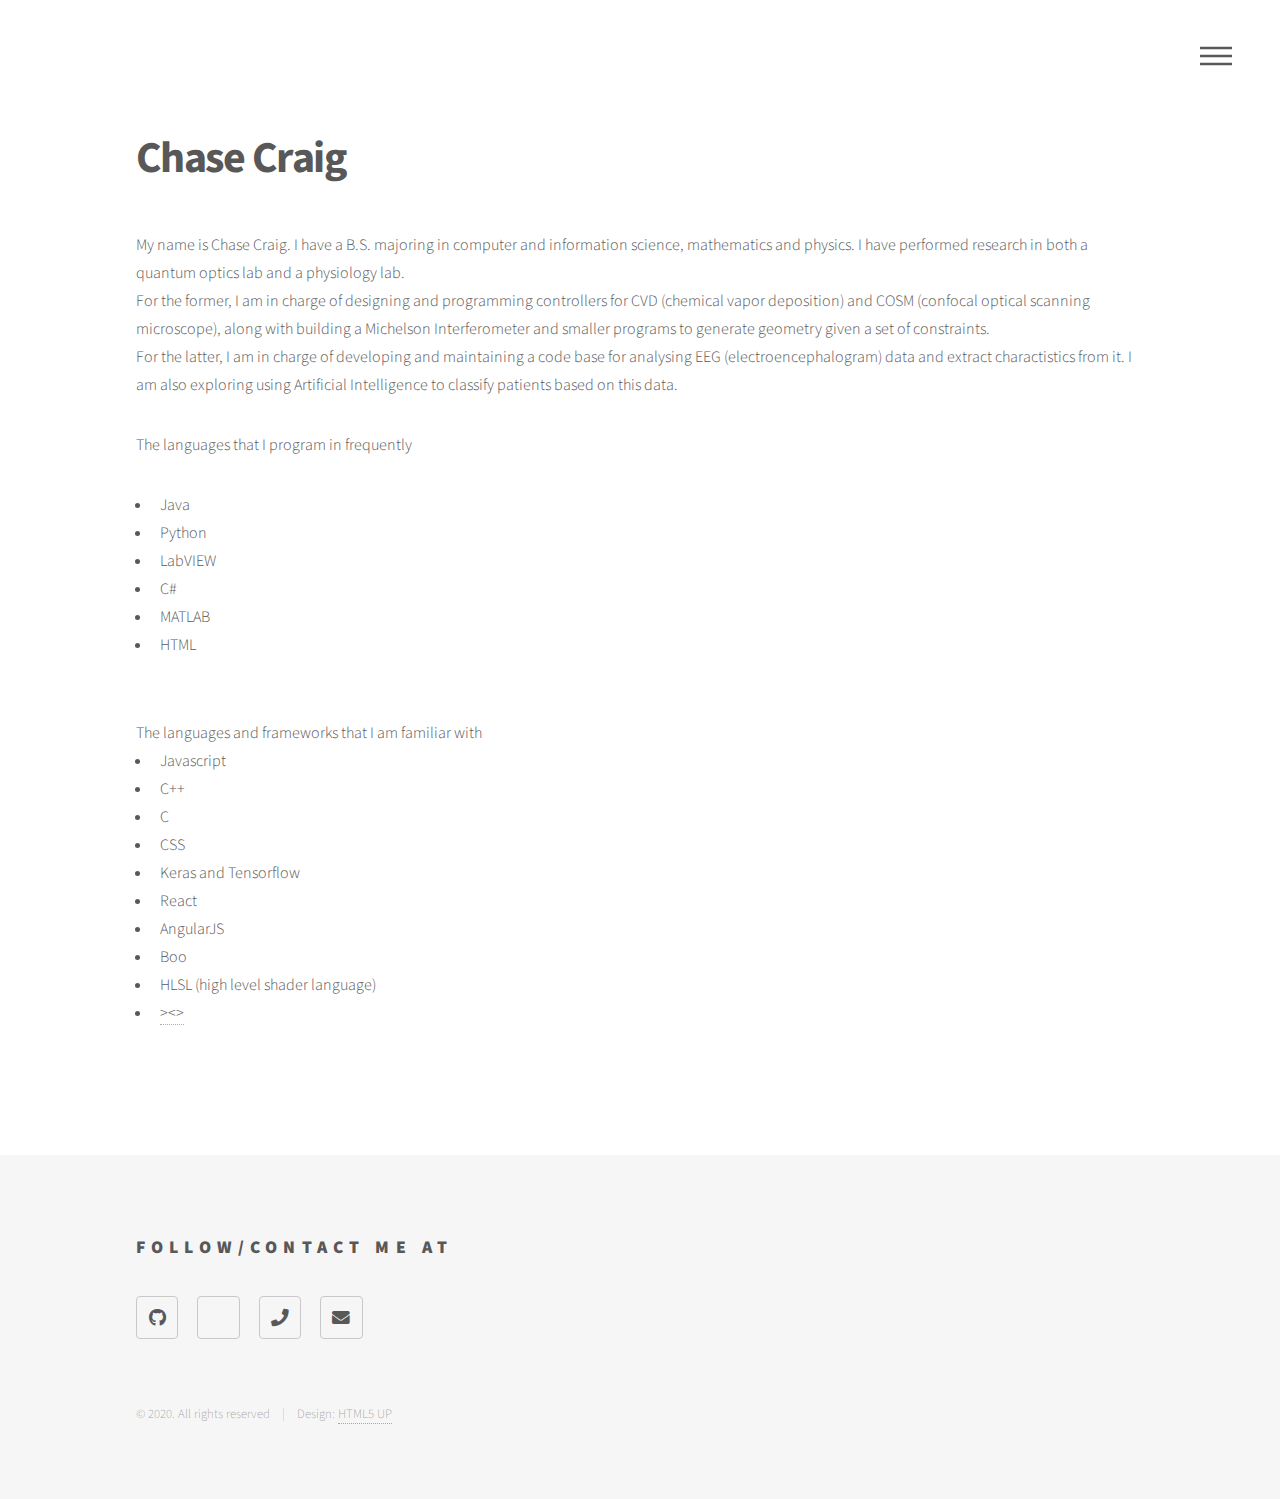
<file: about.html>
<!DOCTYPE HTML>
<!--
	Phantom by HTML5 UP
	html5up.net | @ajlkn
	Free for personal and commercial use under the CCA 3.0 license (html5up.net/license)
-->
<html>
	<head>
		<title>About me</title>
		<meta charset="utf-8" />
		<meta name="viewport" content="width=device-width, initial-scale=1, user-scalable=no" />
		<link rel="stylesheet" href="assets/css/main.css" />
		<noscript><link rel="stylesheet" href="assets/css/noscript.css" /></noscript>
	</head>
	<body class="is-preload">
		<!-- Wrapper -->
			<div id="wrapper">
				<!-- Header -->
					<header id="header">
						<div class="inner">
							<!-- Nav -->
								<nav>
									<ul>
										<li><a href="#menu">Menu</a></li>
									</ul>
								</nav>
						</div>
					</header>
				<!-- Menu -->
					<nav id="menu">
						<h2>Menu</h2>
						<ul>
							<li><a href="index.html">Home</a></li>
							<li><a href="about.html">About Me</a></li>
						</ul>
					</nav>

				<!-- Main -->
					<div id="main">
						<div class="inner">
							<h1>Chase Craig</h1>
							<p>My name is Chase Craig. I have a B.S. majoring in computer and information science, mathematics and physics. 
								I have performed research in both a quantum optics lab and a physiology lab. <br/>
								For the former, I am in charge of designing and programming controllers for CVD (chemical vapor deposition) and COSM (confocal optical scanning microscope), along with building a Michelson Interferometer and smaller programs to generate geometry given a set of constraints.
								<br/> For the latter, I am in charge of developing and maintaining a code base for analysing EEG (electroencephalogram) data and extract charactistics from it. I am also exploring using Artificial Intelligence to classify patients based on this data.
							</p>
							<p>
								The languages that I program in frequently
								<ul>
									<li>Java</li>
									<li>Python</li>
									<li>LabVIEW</li>
									<li>C#</li>
									<li>MATLAB</li>
									<li>HTML</li>
									
								</ul>
								<br/>
								The languages and frameworks that I am familiar with
								<ul>
									<li>Javascript</li>
									<li>C++</li>
									<li>C</li>
									<li>CSS</li>
									<li>Keras and Tensorflow</li>
									<li>React</li>
									<li>AngularJS</li>
									<li>Boo</li>
									<li>HLSL (high level shader language)</li>
									<li><a href="https://esolangs.org/wiki/Fish">><></a></li>
								</ul>

							</p>
						</div>
					</div>

				<!-- Footer -->
				<footer id="footer">
					<div class="inner">
						<section>
							<h2>Follow/Contact me at</h2>
							<ul class="icons">
								<li><a href="https://github.com/CMC-Theories/" class="icon brands style2 fa-github"><span class="label">GitHub</span></a></li>
								<li><a href="https://www.linkedin.com/in/chase-craig-7b83a6101/" class="icon solid style2 fa fa-linkedin"><span class="label">Email</span></a></li>
								<li><a href="tel:5413592429" class="icon solid style2 fa-phone"><span class="label">Phone</span></a></li>
								<li><a href="mailto:cmctheory@hotmail.com" class="icon solid style2 fa-envelope"><span class="label">Email</span></a></li>
								
							</ul>
						</section>
						<ul class="copyright">
							<li>&copy; 2020. All rights reserved</li><li>Design: <a href="http://html5up.net">HTML5 UP</a></li>
						</ul>
					</div>
				</footer>

			</div>

		<!-- Scripts -->
			<script src="assets/js/jquery.min.js"></script>
			<script src="assets/js/browser.min.js"></script>
			<script src="assets/js/breakpoints.min.js"></script>
			<script src="assets/js/util.js"></script>
			<script src="assets/js/main.js"></script>

	</body>
</html>
</file>
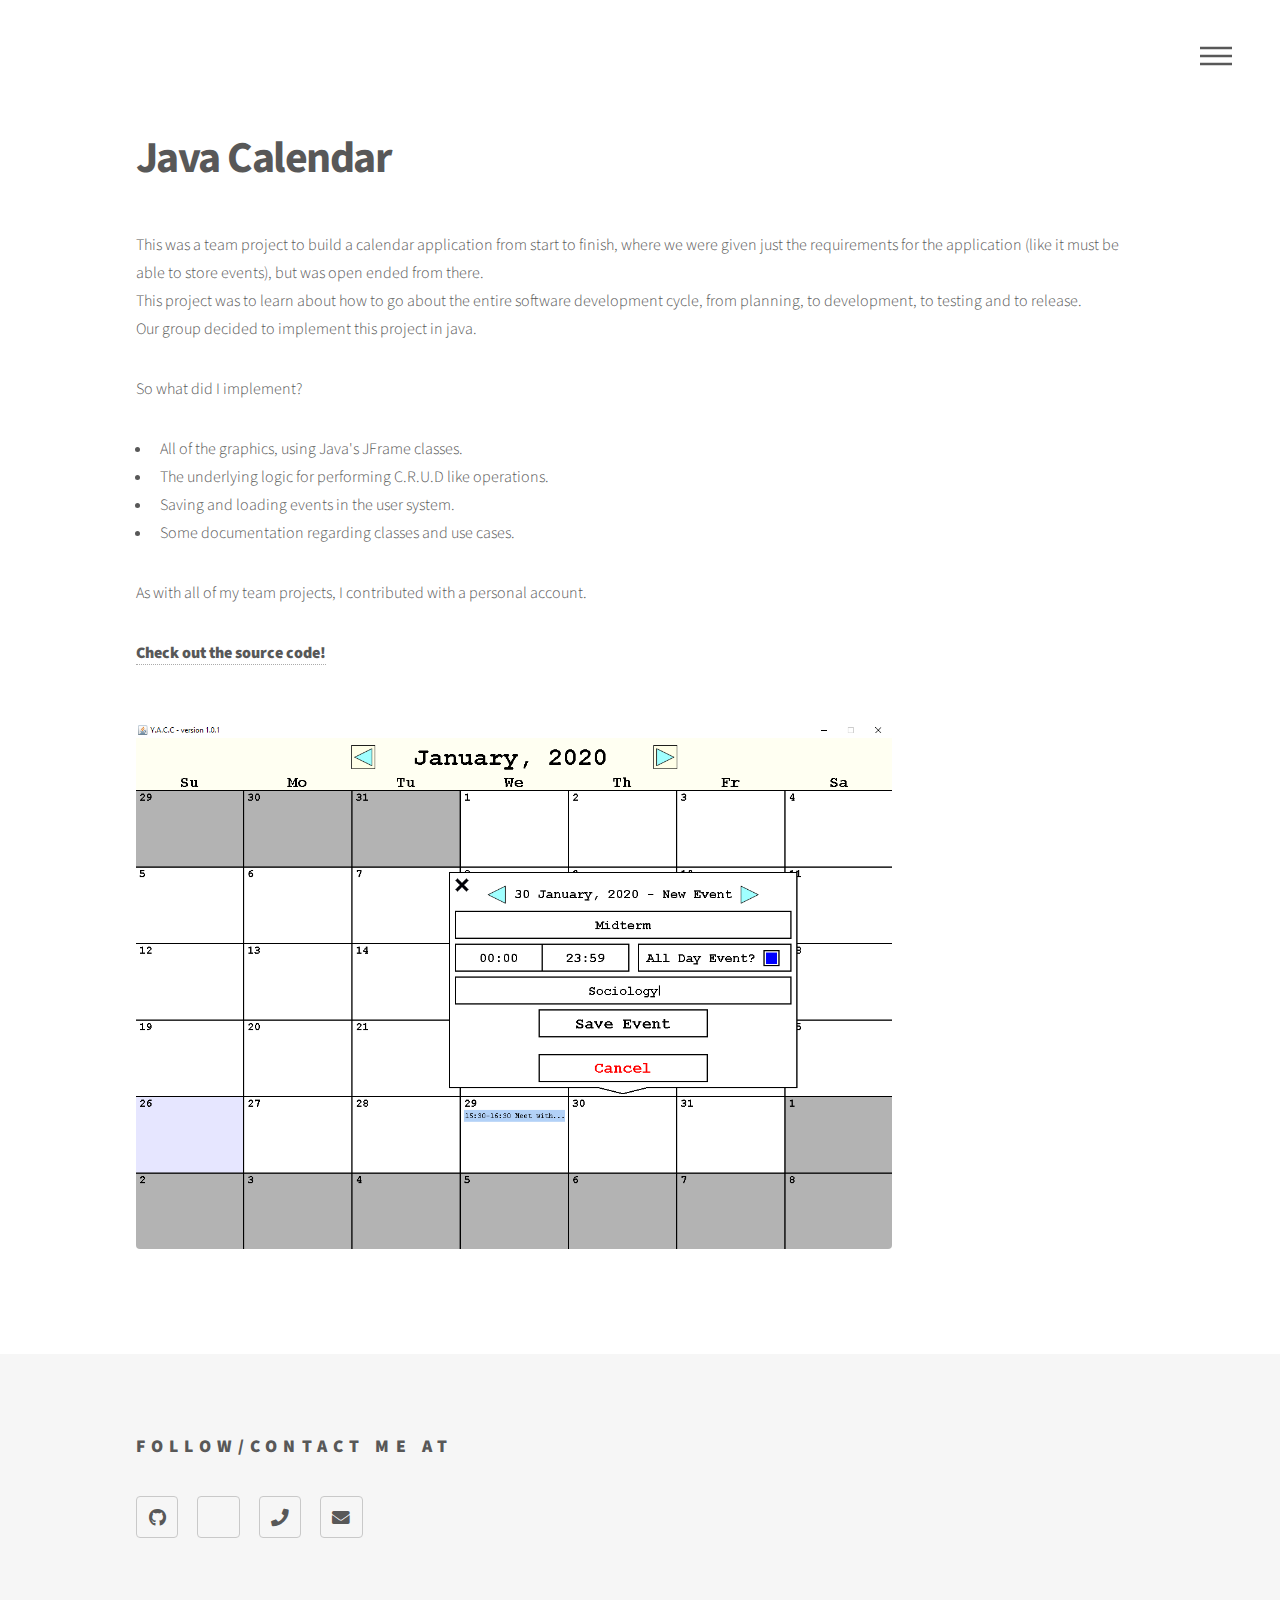
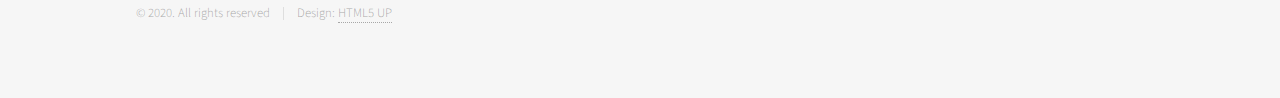
<file: project_java_calendar.html>
<!DOCTYPE HTML>
<!--
	Phantom by HTML5 UP
	html5up.net | @ajlkn
	Free for personal and commercial use under the CCA 3.0 license (html5up.net/license)
-->
<html>
	<head>
		<title>Java Calendar</title>
		<meta charset="utf-8" />
		<meta name="viewport" content="width=device-width, initial-scale=1, user-scalable=no" />
		<link rel="stylesheet" href="assets/css/main.css" />
		<noscript><link rel="stylesheet" href="assets/css/noscript.css" /></noscript>
	</head>
	<body class="is-preload">
		<!-- Wrapper -->
			<div id="wrapper">
				<!-- Header -->
					<header id="header">
						<div class="inner">
							<!-- Nav -->
								<nav>
									<ul>
										<li><a href="#menu">Menu</a></li>
									</ul>
								</nav>
						</div>
					</header>
				<!-- Menu -->
					<nav id="menu">
						<h2>Menu</h2>
						<ul>
							<li><a href="index.html">Home</a></li>
							<li><a href="about.html">About Me</a></li>
						</ul>
					</nav>

				<!-- Main -->
					<div id="main">
						<div class="inner">
							<h1>Java Calendar</h1>
							<p>
								This was a team project to build a calendar application from start to finish, where we were given just the requirements for the application (like it must be able to store events), but was open ended from there.<br/>

								This project was to learn about how to go about the entire software development cycle, from planning, to development, to testing and to release. <br/>

								Our group decided to implement this project in java. </p>
								
								<p>
									So what did I implement?<br/>
									<ul>
										<li>All of the graphics, using Java's JFrame classes.</li>
										<li>The underlying logic for performing C.R.U.D like operations.</li>
										<li>Saving and loading events in the user system.</li>
										<li>Some documentation regarding classes and use cases.</li>
									</ul>
								</p>
								<p>As with all of my team projects, I contributed with a personal account.</p>
								
								<b><a href="https://github.com/pork3/team499ms">Check out the source code!</a></b>
								<br/><br/><br/>
								
								<span class="image"><img src="images/YACC.png"  style="width: 75%; height: auto; "/></span>
						</div>
					</div>

				<!-- Footer -->
				<footer id="footer">
					<div class="inner">
						<section>
							<h2>Follow/Contact me at</h2>
							<ul class="icons">
								<li><a href="https://github.com/CMC-Theories/" class="icon brands style2 fa-github"><span class="label">GitHub</span></a></li>
								<li><a href="https://www.linkedin.com/in/chase-craig-7b83a6101/" class="icon solid style2 fa fa-linkedin"><span class="label">Email</span></a></li>
								<li><a href="tel:5413592429" class="icon solid style2 fa-phone"><span class="label">Phone</span></a></li>
								<li><a href="mailto:cmctheory@hotmail.com" class="icon solid style2 fa-envelope"><span class="label">Email</span></a></li>
								
							</ul>
						</section>
						<ul class="copyright">
							<li>&copy; 2020. All rights reserved</li><li>Design: <a href="http://html5up.net">HTML5 UP</a></li>
						</ul>
					</div>
				</footer>

			</div>

		<!-- Scripts -->
			<script src="assets/js/jquery.min.js"></script>
			<script src="assets/js/browser.min.js"></script>
			<script src="assets/js/breakpoints.min.js"></script>
			<script src="assets/js/util.js"></script>
			<script src="assets/js/main.js"></script>

	</body>
</html>
</file>
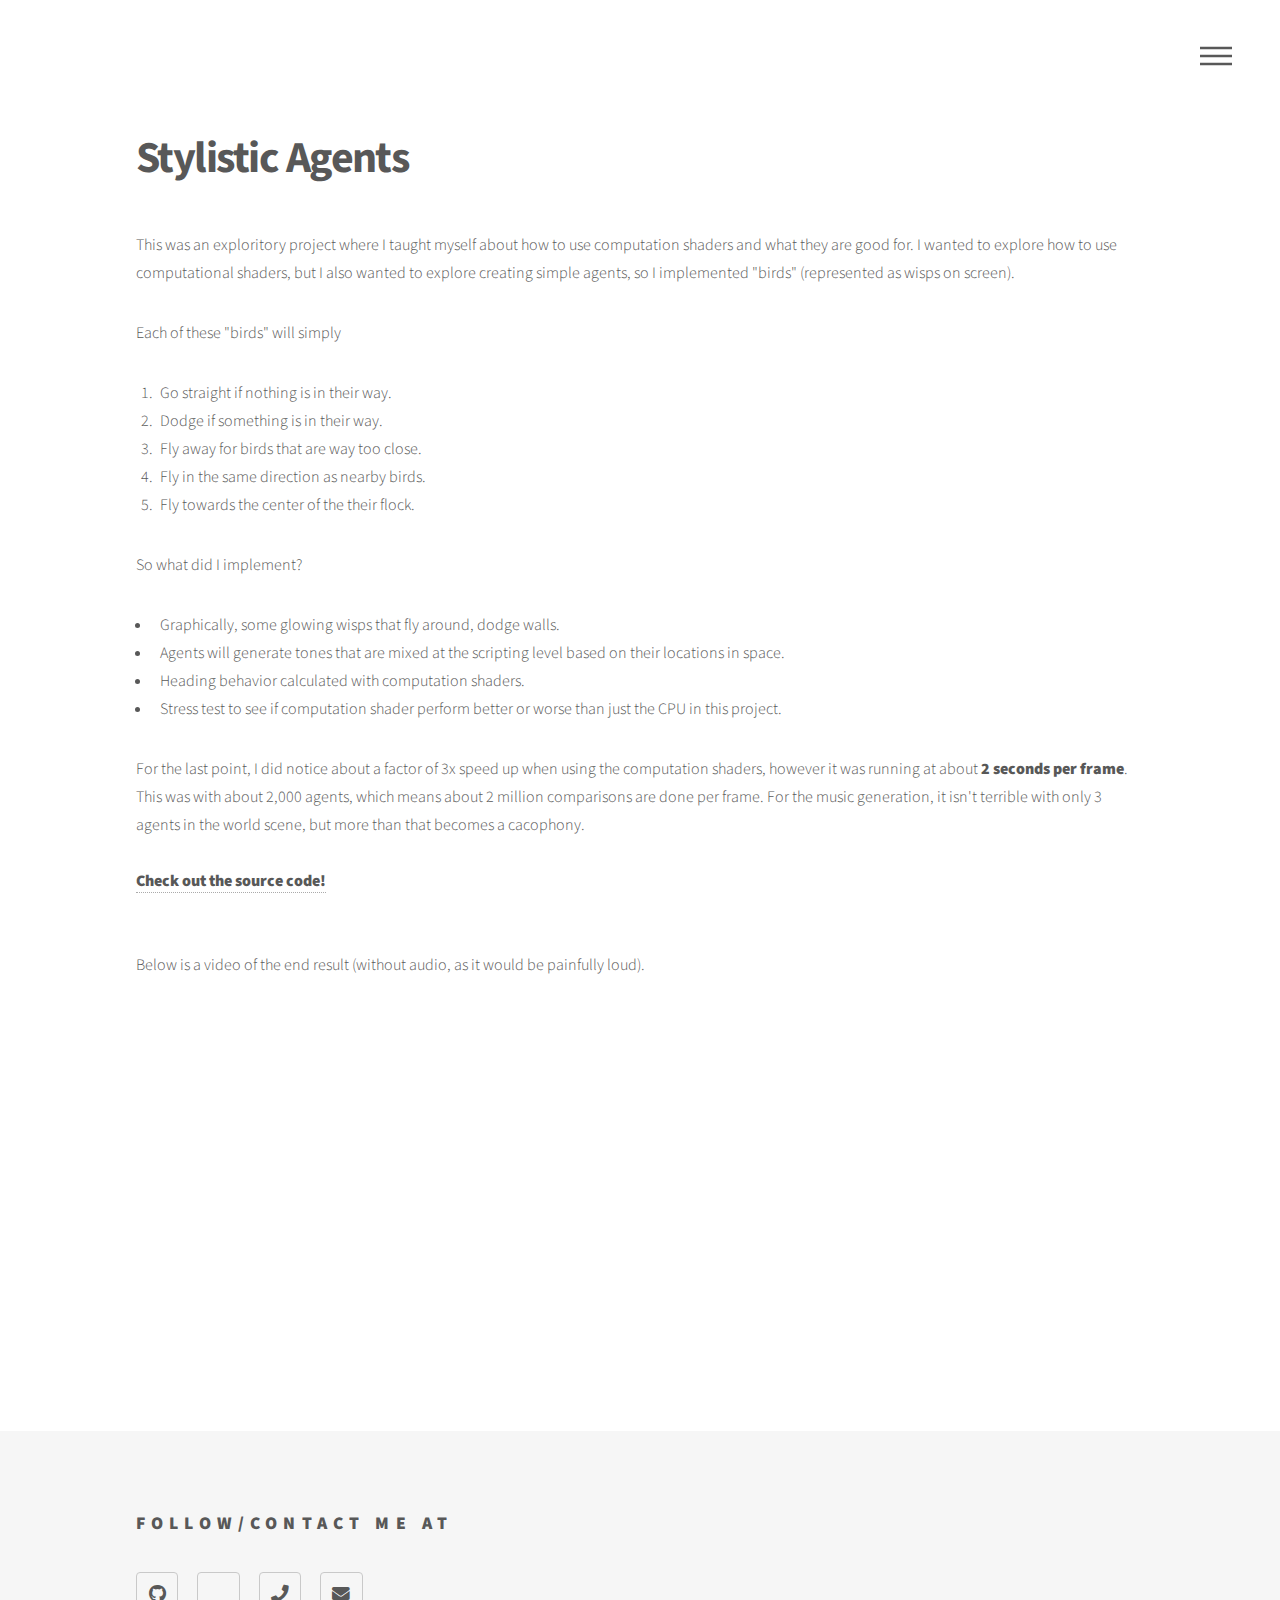
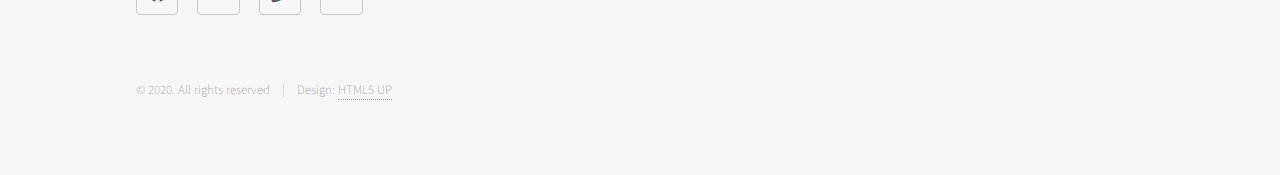
<file: project_paintingwinds.html>
<!DOCTYPE HTML>
<!--
	Phantom by HTML5 UP
	html5up.net | @ajlkn
	Free for personal and commercial use under the CCA 3.0 license (html5up.net/license)
-->
<html>
	<head>
		<title>Stylistic Agents</title>
		<meta charset="utf-8" />
		<meta name="viewport" content="width=device-width, initial-scale=1, user-scalable=no" />
		<link rel="stylesheet" href="assets/css/main.css" />
		<noscript><link rel="stylesheet" href="assets/css/noscript.css" /></noscript>
	</head>
	<body class="is-preload">
		<!-- Wrapper -->
			<div id="wrapper">
				<!-- Header -->
					<header id="header">
						<div class="inner">
							<!-- Nav -->
								<nav>
									<ul>
										<li><a href="#menu">Menu</a></li>
									</ul>
								</nav>
						</div>
					</header>
				<!-- Menu -->
				<nav id="menu">
					<h2>Menu</h2>
					<ul>
						<li><a href="index.html">Home</a></li>
						<li><a href="about.html">About Me</a></li>
					</ul>
				</nav>
				<!-- Main -->
					<div id="main">
						<div class="inner">
							<h1>Stylistic Agents</h1>
							<p>
								This was an exploritory project where I taught myself about how to use computation shaders and what they are good for.
								I wanted to explore how to use computational shaders, but I also wanted to explore creating simple agents, so I implemented 
								"birds" (represented as wisps on screen). 
								<p>
									Each of these "birds" will simply
									<ol>
										<li>Go straight if nothing is in their way.</li>
										<li>Dodge if something is in their way.</li>
										<li>Fly away for birds that are way too close.</li>
										<li>Fly in the same direction as nearby birds.</li>
										<li>Fly towards the center of the their flock.</li>
									</ol>
								</p>

								<p>
									So what did I implement?<br/>
									<ul>
										<li>Graphically, some glowing wisps that fly around, dodge walls.</li>
										<li>Agents will generate tones that are mixed at the scripting level based on their locations in space.</li>
										<li>Heading behavior calculated with computation shaders.</li>
										<li>Stress test to see if computation shader perform better or worse than just the CPU in this project.</li>
									</ul>
								</p>
								
								For the last point, I did notice about a factor of 3x speed up when using the computation shaders, however it was running at about <b>2 seconds per frame</b>. This was with about 2,000 agents, which means about 2 million comparisons are done per frame.
								For the music generation, it isn't terrible with only 3 agents in the world scene, but more than that becomes a cacophony.
								<br/><br/>
								<b><a href="https://github.com/CMC-Theories/StylisticAgents">Check out the source code!</a></b>
								<br/><br/><br/>
								<p>Below is a video of the end result (without audio, as it would be painfully loud).</p>
								<iframe width="560" height="315" src="https://www.youtube-nocookie.com/embed/8zw-7NYjyyI" frameborder="0" allow="accelerometer; autoplay; encrypted-media; gyroscope; picture-in-picture" allowfullscreen></iframe>
						</div>
					</div>

				<!-- Footer -->
				<footer id="footer">
					<div class="inner">
						<section>
							<h2>Follow/Contact me at</h2>
							<ul class="icons">
								<li><a href="https://github.com/CMC-Theories/" class="icon brands style2 fa-github"><span class="label">GitHub</span></a></li>
								<li><a href="https://www.linkedin.com/in/chase-craig-7b83a6101/" class="icon solid style2 fa fa-linkedin"><span class="label">Email</span></a></li>
								<li><a href="tel:5413592429" class="icon solid style2 fa-phone"><span class="label">Phone</span></a></li>
								<li><a href="mailto:cmctheory@hotmail.com" class="icon solid style2 fa-envelope"><span class="label">Email</span></a></li>
								
							</ul>
						</section>
						<ul class="copyright">
							<li>&copy; 2020. All rights reserved</li><li>Design: <a href="http://html5up.net">HTML5 UP</a></li>
						</ul>
					</div>
				</footer>

			</div>

		<!-- Scripts -->
			<script src="assets/js/jquery.min.js"></script>
			<script src="assets/js/browser.min.js"></script>
			<script src="assets/js/breakpoints.min.js"></script>
			<script src="assets/js/util.js"></script>
			<script src="assets/js/main.js"></script>

	</body>
</html>
</file>
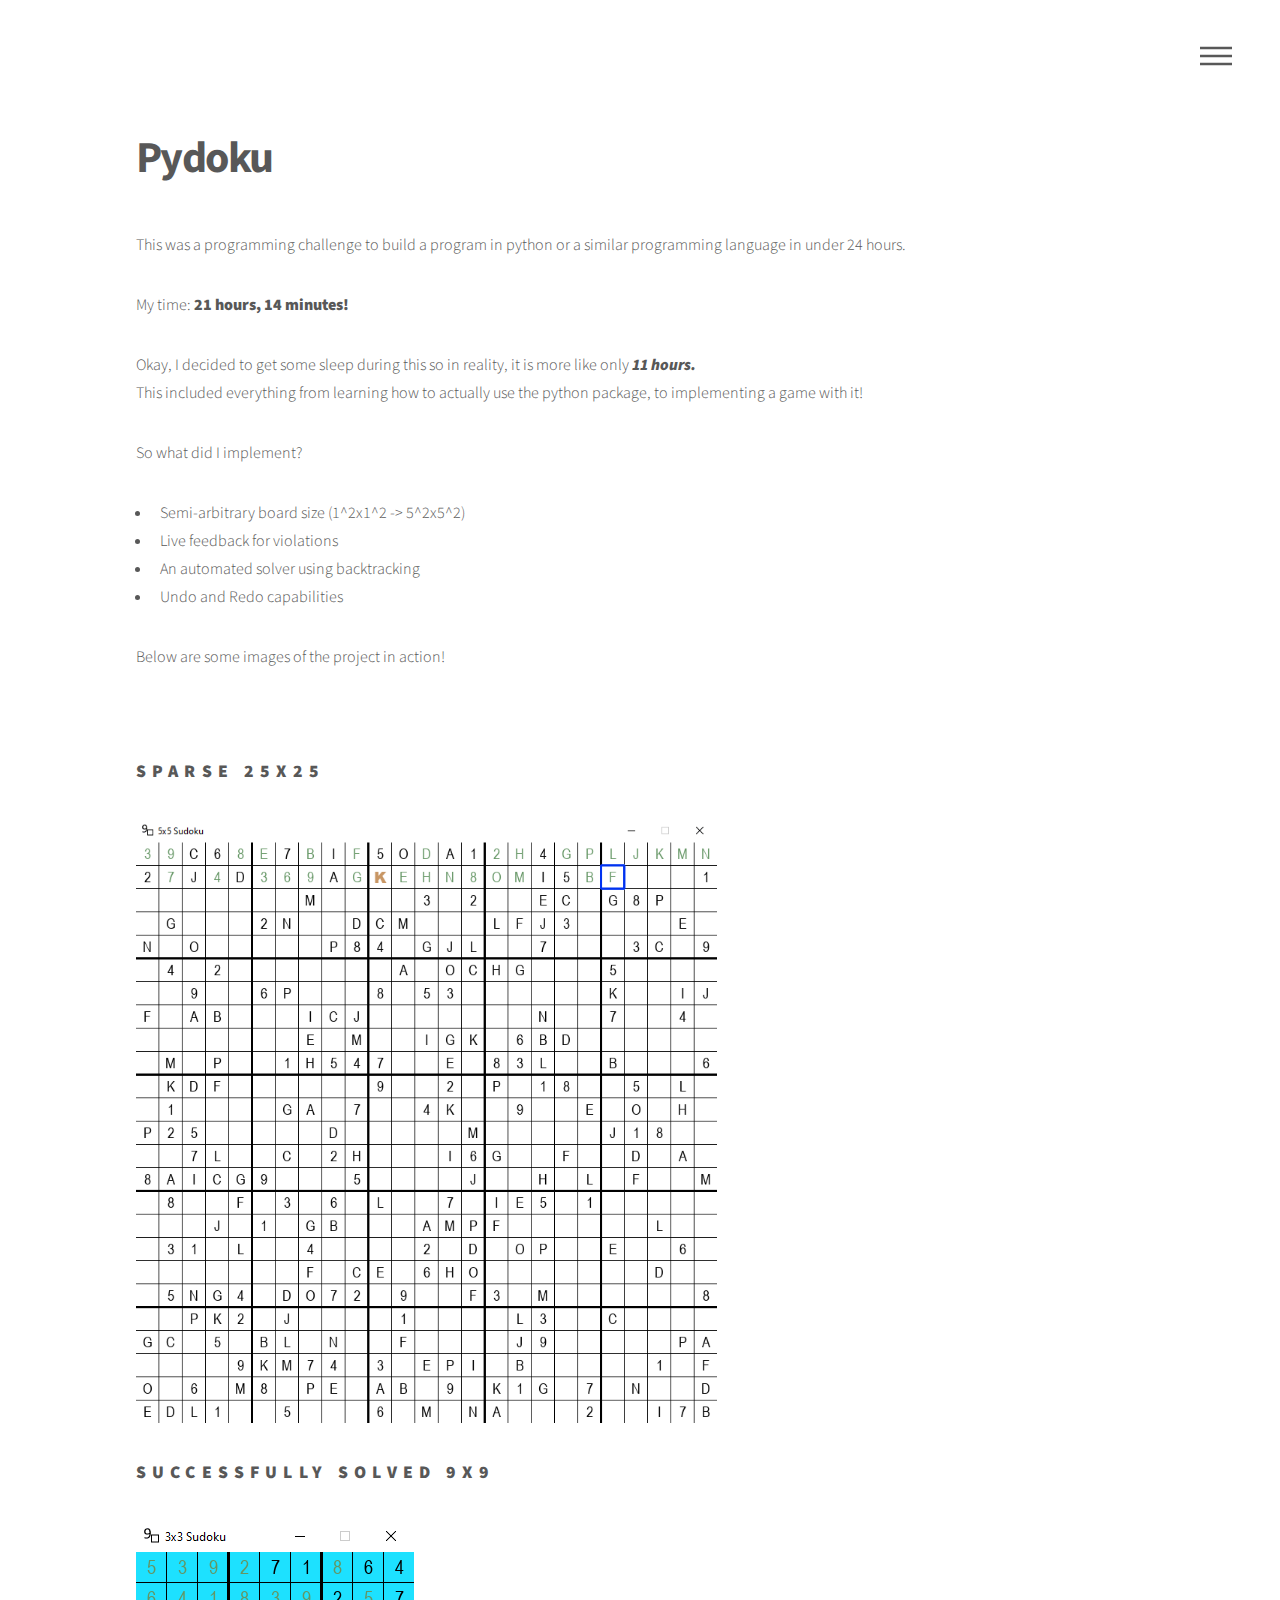
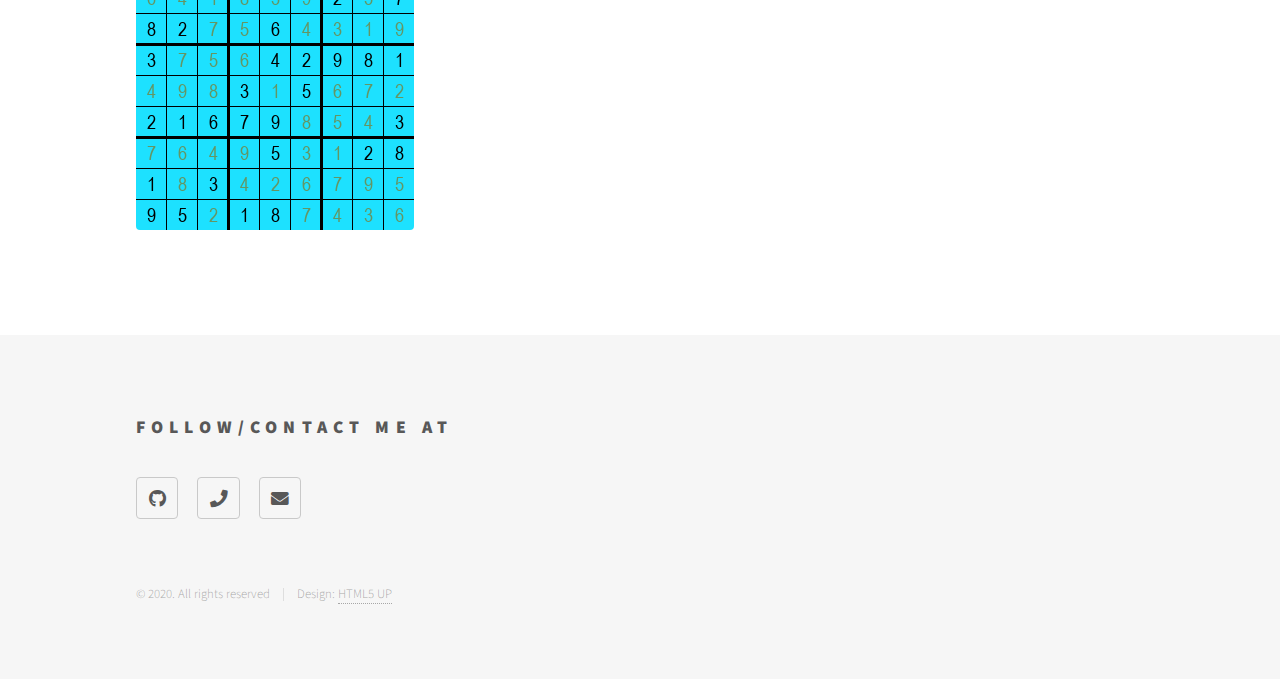
<file: project_pydoku.html>
<!DOCTYPE HTML>
<!--
	Phantom by HTML5 UP
	html5up.net | @ajlkn
	Free for personal and commercial use under the CCA 3.0 license (html5up.net/license)
-->
<html>
	<head>
		<title>Pydoku</title>
		<meta charset="utf-8" />
		<meta name="viewport" content="width=device-width, initial-scale=1, user-scalable=no" />
		<link rel="stylesheet" href="assets/css/main.css" />
		<noscript><link rel="stylesheet" href="assets/css/noscript.css" /></noscript>
	</head>
	<body class="is-preload">
		<!-- Wrapper -->
			<div id="wrapper">
				<!-- Header -->
					<header id="header">
						<div class="inner">
							<!-- Nav -->
								<nav>
									<ul>
										<li><a href="#menu">Menu</a></li>
									</ul>
								</nav>
						</div>
					</header>
				<!-- Menu -->
					<nav id="menu">
						<h2>Menu</h2>
						<ul>
							<li><a href="index.html">Home</a></li>
							<li><a href="about.html">About Me</a></li>
							<li><a href="projects.html">Projects</a></li>
						</ul>
					</nav>

				<!-- Main -->
					<div id="main">
						<div class="inner">
							<h1>Pydoku</h1>
							<p>
								This was a programming challenge to build a program in python or a similar programming language in under 24 hours. </p>
								<p>My time: <b>21 hours, 14 minutes!</b></p>
								<p>Okay, I decided to get some sleep during this so in reality, it is more like only <b><i>11 hours.</i></b><br/>
								This included everything from learning how to actually use the python package, to implementing a game with it!</p>

								<p>
									So what did I implement?<br/>
									<ul>
										<li>Semi-arbitrary board size (1^2x1^2 -> 5^2x5^2)</li>
										<li>Live feedback for violations</li>
										<li>An automated solver using backtracking</li>
										<li>Undo and Redo capabilities</li>
									</ul>
								</p>

								<p>Below are some images of the project in action!</p>
								<br/><br/>
								<h2>Sparse 25x25</h2>
								<span class="image"><img src="images/pydoku_big.png" alt="" style="width: 75%; height: auto; "/></span>
								<br/><br/>
								<h2>Successfully solved 9x9</h2>
								<span class="image"><img src="images/pydoku_solved.png" alt="" /></span>
						</div>
					</div>

				<!-- Footer -->
				<footer id="footer">
					<div class="inner">
						<section>
							<h2>Follow/Contact me at</h2>
							<ul class="icons">
								<li><a href="https://github.com/CMC-Theories/" class="icon brands style2 fa-github"><span class="label">GitHub</span></a></li>
								<li><a href="tel:5413592429" class="icon solid style2 fa-phone"><span class="label">Phone</span></a></li>
								<li><a href="mailto:cmctheory@hotmail.com" class="icon solid style2 fa-envelope"><span class="label">Email</span></a></li>
							</ul>
						</section>
						<ul class="copyright">
							<li>&copy; 2020. All rights reserved</li><li>Design: <a href="http://html5up.net">HTML5 UP</a></li>
						</ul>
					</div>
				</footer>

			</div>

		<!-- Scripts -->
			<script src="assets/js/jquery.min.js"></script>
			<script src="assets/js/browser.min.js"></script>
			<script src="assets/js/breakpoints.min.js"></script>
			<script src="assets/js/util.js"></script>
			<script src="assets/js/main.js"></script>

	</body>
</html>
</file>
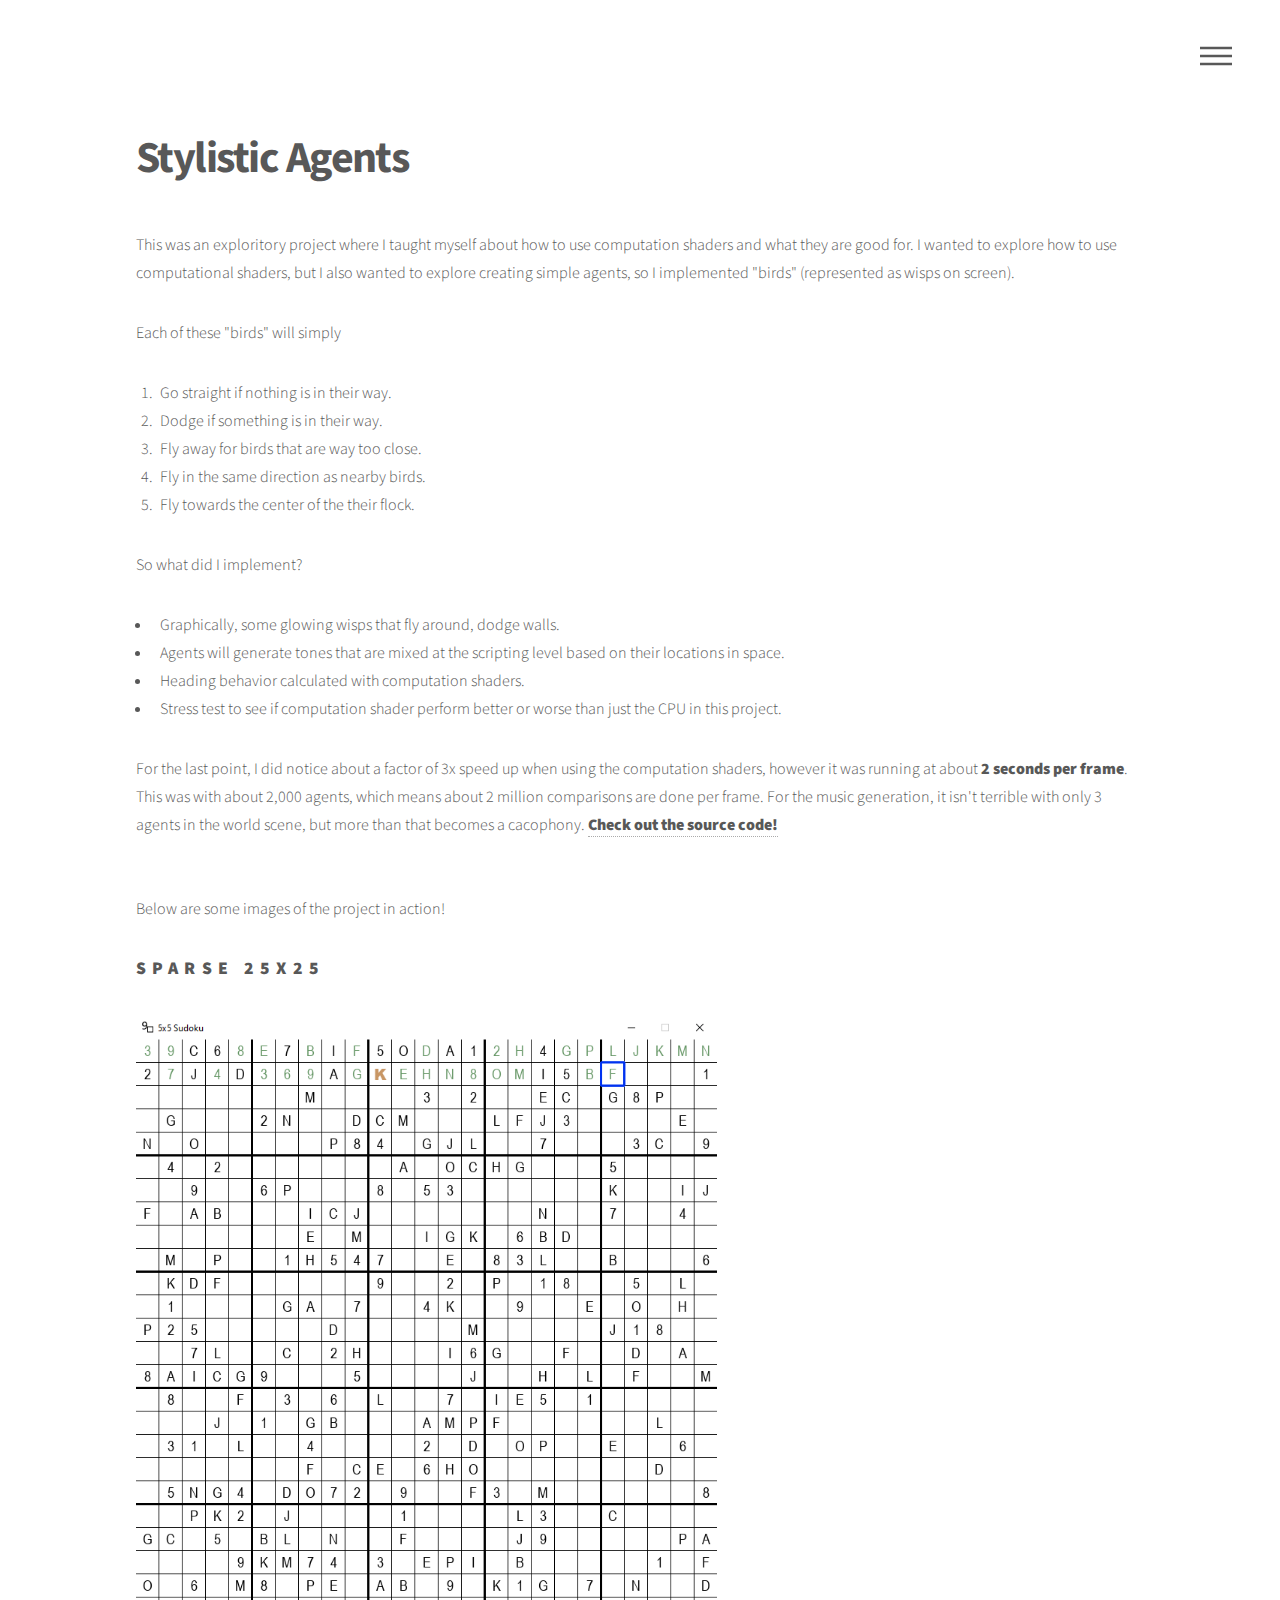
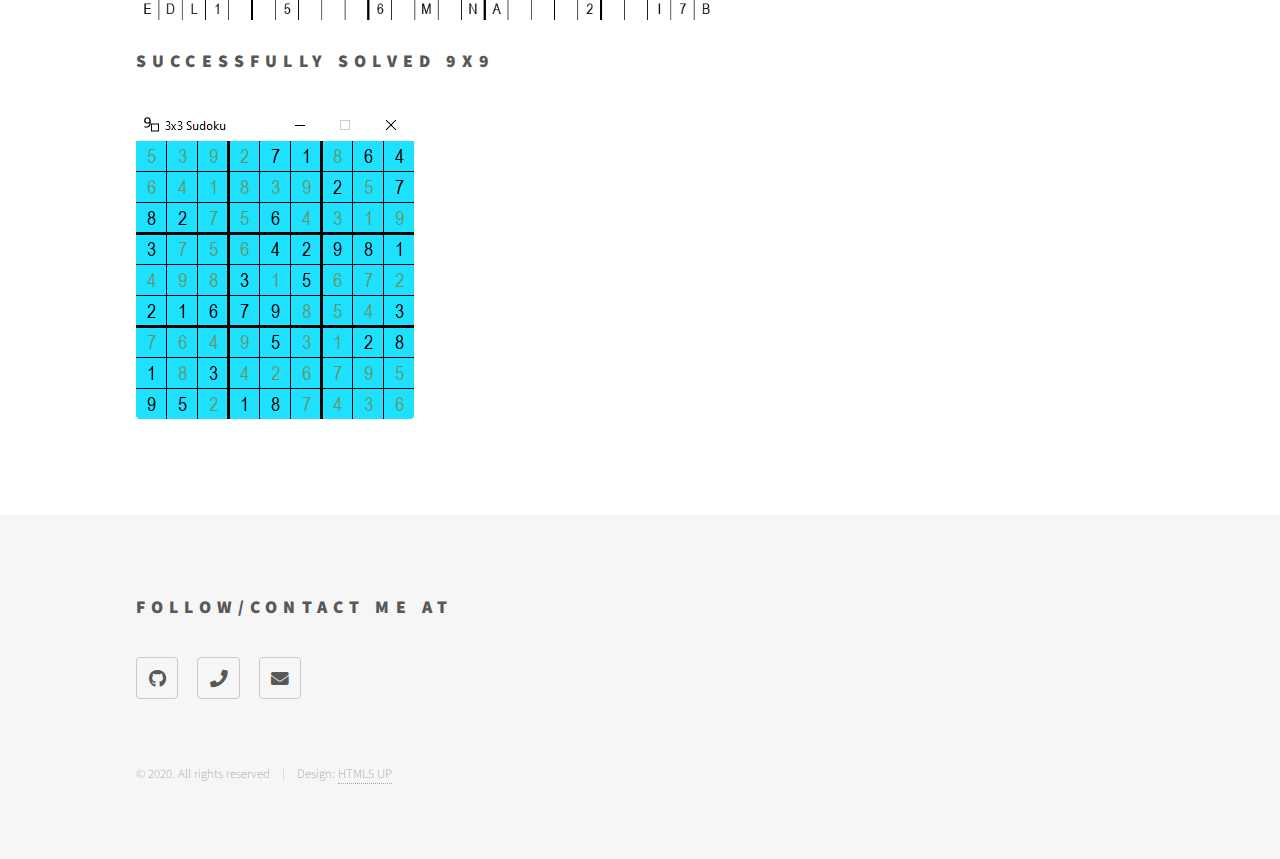
<file: project_sdlengine.html>
<!DOCTYPE HTML>
<!--
	Phantom by HTML5 UP
	html5up.net | @ajlkn
	Free for personal and commercial use under the CCA 3.0 license (html5up.net/license)
-->
<html>
	<head>
		<title>Pydoku</title>
		<meta charset="utf-8" />
		<meta name="viewport" content="width=device-width, initial-scale=1, user-scalable=no" />
		<link rel="stylesheet" href="assets/css/main.css" />
		<noscript><link rel="stylesheet" href="assets/css/noscript.css" /></noscript>
	</head>
	<body class="is-preload">
		<!-- Wrapper -->
			<div id="wrapper">
				<!-- Header -->
					<header id="header">
						<div class="inner">
							<!-- Nav -->
								<nav>
									<ul>
										<li><a href="#menu">Menu</a></li>
									</ul>
								</nav>
						</div>
					</header>
				<!-- Menu -->
					<nav id="menu">
						<h2>Menu</h2>
						<ul>
							<li><a href="index.html">Home</a></li>
							<li><a href="about.html">About Me</a></li>
							<li><a href="projects.html">Projects</a></li>
						</ul>
					</nav>

				<!-- Main -->
					<div id="main">
						<div class="inner">
							<h1>Stylistic Agents</h1>
							<p>
								This was an exploritory project where I taught myself about how to use computation shaders and what they are good for.
								I wanted to explore how to use computational shaders, but I also wanted to explore creating simple agents, so I implemented 
								"birds" (represented as wisps on screen). 
								<p>
									Each of these "birds" will simply
									<ol>
										<li>Go straight if nothing is in their way.</li>
										<li>Dodge if something is in their way.</li>
										<li>Fly away for birds that are way too close.</li>
										<li>Fly in the same direction as nearby birds.</li>
										<li>Fly towards the center of the their flock.</li>
									</ol>
								</p>

								<p>
									So what did I implement?<br/>
									<ul>
										<li>Graphically, some glowing wisps that fly around, dodge walls.</li>
										<li>Agents will generate tones that are mixed at the scripting level based on their locations in space.</li>
										<li>Heading behavior calculated with computation shaders.</li>
										<li>Stress test to see if computation shader perform better or worse than just the CPU in this project.</li>
									</ul>
								</p>
								
								For the last point, I did notice about a factor of 3x speed up when using the computation shaders, however it was running at about <b>2 seconds per frame</b>. This was with about 2,000 agents, which means about 2 million comparisons are done per frame.
								For the music generation, it isn't terrible with only 3 agents in the world scene, but more than that becomes a cacophony.
								
								<b><a href="#https://github.com/CMC-Theories/Pydoku">Check out the source code!</a></b>
								<br/><br/><br/>
								<p>Below are some images of the project in action!</p>
								
								
								<span class="image"><h2>Sparse 25x25</h2><img src="images/pydoku_big.png" alt="" style="width: 75%; height: auto; "/></span>
								<br/><br/>
								
								<span class="image"><h2>Successfully solved 9x9</h2><img src="images/pydoku_solved.png" alt="" /></span>
						</div>
					</div>

				<!-- Footer -->
				<footer id="footer">
					<div class="inner">
						<section>
							<h2>Follow/Contact me at</h2>
							<ul class="icons">
								<li><a href="https://github.com/CMC-Theories/" class="icon brands style2 fa-github"><span class="label">GitHub</span></a></li>
								<li><a href="tel:5413592429" class="icon solid style2 fa-phone"><span class="label">Phone</span></a></li>
								<li><a href="mailto:cmctheory@hotmail.com" class="icon solid style2 fa-envelope"><span class="label">Email</span></a></li>
							</ul>
						</section>
						<ul class="copyright">
							<li>&copy; 2020. All rights reserved</li><li>Design: <a href="http://html5up.net">HTML5 UP</a></li>
						</ul>
					</div>
				</footer>

			</div>

		<!-- Scripts -->
			<script src="assets/js/jquery.min.js"></script>
			<script src="assets/js/browser.min.js"></script>
			<script src="assets/js/breakpoints.min.js"></script>
			<script src="assets/js/util.js"></script>
			<script src="assets/js/main.js"></script>

	</body>
</html>
</file>
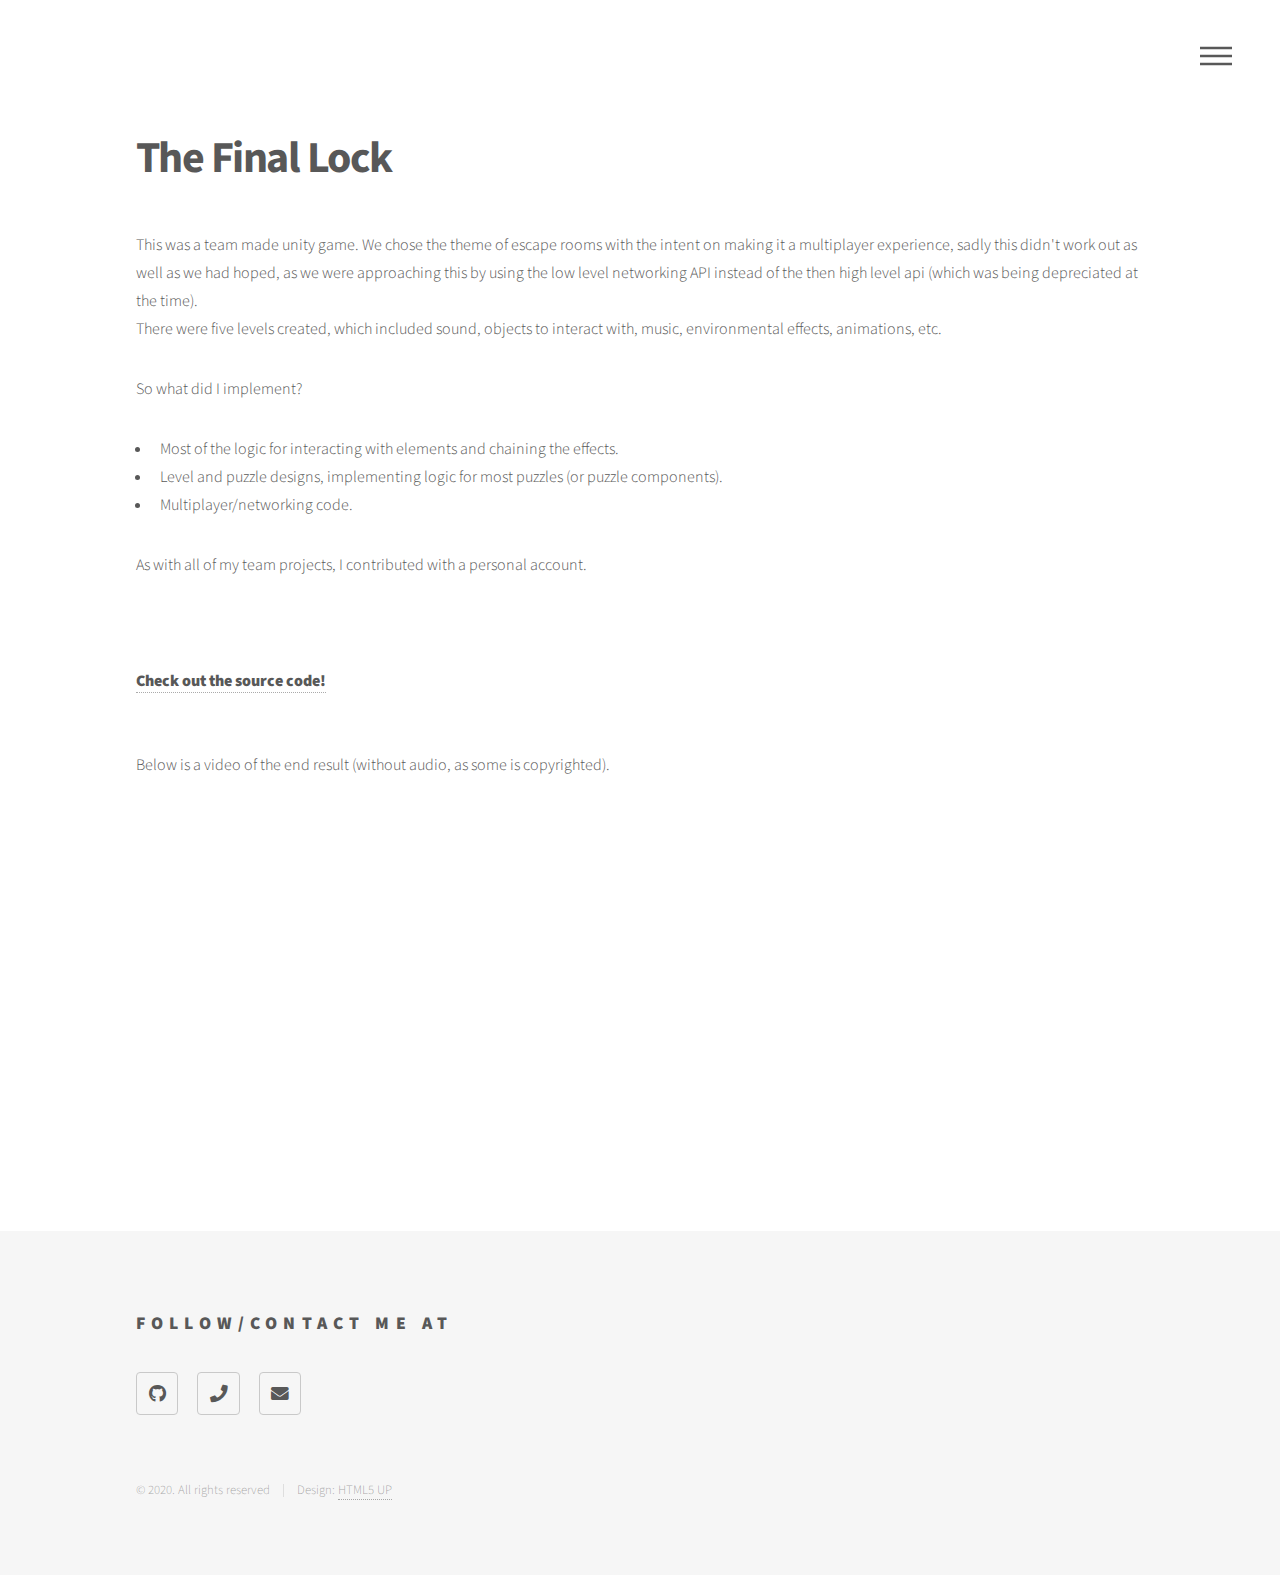
<file: project_thefinallock.html>
<!DOCTYPE HTML>
<!--
	Phantom by HTML5 UP
	html5up.net | @ajlkn
	Free for personal and commercial use under the CCA 3.0 license (html5up.net/license)
-->
<html>
	<head>
		<title>The Final Lock</title>
		<meta charset="utf-8" />
		<meta name="viewport" content="width=device-width, initial-scale=1, user-scalable=no" />
		<link rel="stylesheet" href="assets/css/main.css" />
		<noscript><link rel="stylesheet" href="assets/css/noscript.css" /></noscript>
	</head>
	<body class="is-preload">
		<!-- Wrapper -->
			<div id="wrapper">
				<!-- Header -->
					<header id="header">
						<div class="inner">
							<!-- Nav -->
								<nav>
									<ul>
										<li><a href="#menu">Menu</a></li>
									</ul>
								</nav>
						</div>
					</header>
				<!-- Menu -->
				<nav id="menu">
					<h2>Menu</h2>
					<ul>
						<li><a href="index.html">Home</a></li>
						<li><a href="about.html">About Me</a></li>
					</ul>
				</nav>

				<!-- Main -->
					<div id="main">
						<div class="inner">
							<h1>The Final Lock</h1>
							<p>
								This was a team made unity game. We chose the theme of escape rooms with the intent on making it a multiplayer experience, sadly this didn't work out as well as we had hoped,
								as we were approaching this by using the low level networking API instead of the then high level api (which was being depreciated at the time).
								<br/>
								There were five levels created, which included sound, objects to interact with, music, environmental effects, animations, etc.
								<p>
									So what did I implement?<br/>
									<ul>
										<li>Most of the logic for interacting with elements and chaining the effects.</li>
										<li>Level and puzzle designs, implementing logic for most puzzles (or puzzle components).</li>
										<li>Multiplayer/networking code.</li>
									</ul>
								</p>
								<p>As with all of my team projects, I contributed with a personal account.</p>

								<br/><br/>
								<b><a href="https://github.com/Arutsuyo/The-Final-Lock">Check out the source code!</a></b>
								<br/><br/><br/>
								<p>Below is a video of the end result (without audio, as some is copyrighted).</p>
								<iframe width="560" height="315" src="https://www.youtube.com/embed/3X7gJoQ6uaQ" frameborder="0" allow="accelerometer; autoplay; encrypted-media; gyroscope; picture-in-picture" allowfullscreen></iframe>
						</div>
					</div>

				<!-- Footer -->
				<footer id="footer">
					<div class="inner">
						<section>
							<h2>Follow/Contact me at</h2>
							<ul class="icons">
								<li><a href="https://github.com/CMC-Theories/" class="icon brands style2 fa-github"><span class="label">GitHub</span></a></li>
								<li><a href="tel:5413592429" class="icon solid style2 fa-phone"><span class="label">Phone</span></a></li>
								<li><a href="mailto:cmctheory@hotmail.com" class="icon solid style2 fa-envelope"><span class="label">Email</span></a></li>
							</ul>
						</section>
						<ul class="copyright">
							<li>&copy; 2020. All rights reserved</li><li>Design: <a href="http://html5up.net">HTML5 UP</a></li>
						</ul>
					</div>
				</footer>

			</div>

		<!-- Scripts -->
			<script src="assets/js/jquery.min.js"></script>
			<script src="assets/js/browser.min.js"></script>
			<script src="assets/js/breakpoints.min.js"></script>
			<script src="assets/js/util.js"></script>
			<script src="assets/js/main.js"></script>

	</body>
</html>
</file>
<file: assets/css/noscript.css>
/*
	Phantom by HTML5 UP
	html5up.net | @ajlkn
	Free for personal and commercial use under the CCA 3.0 license (html5up.net/license)
*/

/* Tiles */

	body.is-preload .tiles article {
		-moz-transform: none;
		-webkit-transform: none;
		-ms-transform: none;
		transform: none;
		opacity: 1;
	}
</file>
<file: assets/css/main.css>
@import url(fontawesome-all.min.css);
@import url("https://fonts.googleapis.com/css?family=Source+Sans+Pro:300,700,900");

/*
	Phantom by HTML5 UP
	html5up.net | @ajlkn
	Free for personal and commercial use under the CCA 3.0 license (html5up.net/license)
*/

html, body, div, span, applet, object,
iframe, h1, h2, h3, h4, h5, h6, p, blockquote,
pre, a, abbr, acronym, address, big, cite,
code, del, dfn, em, img, ins, kbd, q, s, samp,
small, strike, strong, sub, sup, tt, var, b,
u, i, center, dl, dt, dd, ol, ul, li, fieldset,
form, label, legend, table, caption, tbody,
tfoot, thead, tr, th, td, article, aside,
canvas, details, embed, figure, figcaption,
footer, header, hgroup, menu, nav, output, ruby,
section, summary, time, mark, audio, video {
	margin: 0;
	padding: 0;
	border: 0;
	font-size: 100%;
	font: inherit;
	vertical-align: baseline;}

article, aside, details, figcaption, figure,
footer, header, hgroup, menu, nav, section {
	display: block;}

body {
	line-height: 1;
}

.is-hidden {
	opacity: 0;
}

ol, ul {
	list-style: none;
}

blockquote, q {
	quotes: none;
}

	blockquote:before, blockquote:after, q:before, q:after {
		content: '';
		content: none;
	}

table {
	border-collapse: collapse;
	border-spacing: 0;
}

body {
	-webkit-text-size-adjust: none;
}

mark {
	background-color: transparent;
	color: inherit;
}

input::-moz-focus-inner {
	border: 0;
	padding: 0;
}

input, select, textarea {
	-moz-appearance: none;
	-webkit-appearance: none;
	-ms-appearance: none;
	appearance: none;
}


.shrinkable >:hover{
	  -webkit-transition: all .3s ease-in-out;
	  -moz-transition: all .3s ease-in-out;
	  -ms-transition: all .3s ease-in-out;
	  -o-transition: all .3s ease-in-out;
	  transition: all .3s ease-in-out;
	  opacity: 1;
	  transform: scale(1.15);
	  -ms-transform: scale(1.15); /* IE 9 */
	  -webkit-transform: scale(1.15); /* Safari and Chrome */
}

/* Basic */

	@-ms-viewport {
		width: device-width;
	}

	body {
		-ms-overflow-style: scrollbar;
	}

	@media screen and (max-width: 480px) {

		html, body {
			min-width: 320px;
		}

	}

	html {
		box-sizing: border-box;
	}

	*, *:before, *:after {
		box-sizing: inherit;
	}

	body {
		background: #ffffff;
	}

		body.is-preload *, body.is-preload *:before, body.is-preload *:after {
			-moz-animation: none !important;
			-webkit-animation: none !important;
			-ms-animation: none !important;
			animation: none !important;
			-moz-transition: none !important;
			-webkit-transition: none !important;
			-ms-transition: none !important;
			transition: none !important;
		}

/* Type */

	body, input, select, textarea {
		color: #585858;
		font-family: "Source Sans Pro", Helvetica, sans-serif;
		font-size: 16pt;
		font-weight: 300;
		line-height: 1.75;
	}

		@media screen and (max-width: 1680px) {

			body, input, select, textarea {
				font-size: 14pt;
			}

		}

		@media screen and (max-width: 1280px) {

			body, input, select, textarea {
				font-size: 12pt;
			}

		}

	a {
		-moz-transition: border-bottom-color 0.2s ease, color 0.2s ease;
		-webkit-transition: border-bottom-color 0.2s ease, color 0.2s ease;
		-ms-transition: border-bottom-color 0.2s ease, color 0.2s ease;
		transition: border-bottom-color 0.2s ease, color 0.2s ease;
		text-decoration: none;
		color: #585858;
		border-bottom: dotted 1px rgba(88, 88, 88, 0.5);
	}

		a:hover {
			border-bottom-color: transparent;
			color: #f2849e !important;
		}

	strong, b {
		font-weight: 900;
	}

	em, i {
		font-style: italic;
	}

	p {
		margin: 0 0 2em 0;
	}

	h1 {
		font-size: 2.75em;
		font-weight: 700;
		line-height: 1.3;
		margin: 0 0 1em 0;
		letter-spacing: -0.035em;
	}

		h1 a {
			color: inherit;
		}

		@media screen and (max-width: 736px) {

			h1 {
				font-size: 2em;
				margin: 0 0 1em 0;
			}

		}

		@media screen and (max-width: 360px) {

			h1 {
				font-size: 1.75em;
			}

		}

	h2, h3, h4, h5, h6 {
		font-weight: 900;
		line-height: 1.5;
		margin: 0 0 2em 0;
		text-transform: uppercase;
		letter-spacing: 0.35em;
	}

		h2 a, h3 a, h4 a, h5 a, h6 a {
			color: inherit;
		}

	h2 {
		font-size: 1.1em;
	}

	h3 {
		font-size: 1em;
	}

	h4 {
		font-size: 0.8em;
	}

	h5 {
		font-size: 0.8em;
	}

	h6 {
		font-size: 0.8em;
	}

	@media screen and (max-width: 980px) {

		h1 br, h2 br, h3 br, h4 br, h5 br, h6 br {
			display: none;
		}

	}

	@media screen and (max-width: 736px) {

		h2 {
			font-size: 1em;
		}

		h3 {
			font-size: 0.8em;
		}

	}

	sub {
		font-size: 0.8em;
		position: relative;
		top: 0.5em;
	}

	sup {
		font-size: 0.8em;
		position: relative;
		top: -0.5em;
	}

	blockquote {
		border-left: solid 4px #c9c9c9;
		font-style: italic;
		margin: 0 0 2em 0;
		padding: 0.5em 0 0.5em 2em;
	}

	code {
		background: rgba(144, 144, 144, 0.075);
		border-radius: 4px;
		border: solid 1px #c9c9c9;
		font-family: "Courier New", monospace;
		font-size: 0.9em;
		margin: 0 0.25em;
		padding: 0.25em 0.65em;
	}

	pre {
		-webkit-overflow-scrolling: touch;
		font-family: "Courier New", monospace;
		font-size: 0.9em;
		margin: 0 0 2em 0;
	}

		pre code {
			display: block;
			line-height: 1.75;
			padding: 1em 1.5em;
			overflow-x: auto;
		}

	hr {
		border: 0;
		border-bottom: solid 1px #c9c9c9;
		margin: 2em 0;
	}

		hr.major {
			margin: 3em 0;
		}

	.align-left {
		text-align: left;
	}

	.align-center {
		text-align: center;
	}

	.align-right {
		text-align: right;
	}

/* Row */

	.row {
		display: flex;
		flex-wrap: wrap;
		box-sizing: border-box;
		align-items: stretch;
	}

		.row > * {
			box-sizing: border-box;
		}

		.row.gtr-uniform > * > :last-child {
			margin-bottom: 0;
		}

		.row.aln-left {
			justify-content: flex-start;
		}

		.row.aln-center {
			justify-content: center;
		}

		.row.aln-right {
			justify-content: flex-end;
		}

		.row.aln-top {
			align-items: flex-start;
		}

		.row.aln-middle {
			align-items: center;
		}

		.row.aln-bottom {
			align-items: flex-end;
		}

		.row > .imp {
			order: -1;
		}

		.row > .col-1 {
			width: 8.33333%;
		}

		.row > .off-1 {
			margin-left: 8.33333%;
		}

		.row > .col-2 {
			width: 16.66667%;
		}

		.row > .off-2 {
			margin-left: 16.66667%;
		}

		.row > .col-3 {
			width: 25%;
		}

		.row > .off-3 {
			margin-left: 25%;
		}

		.row > .col-4 {
			width: 33.33333%;
		}

		.row > .off-4 {
			margin-left: 33.33333%;
		}

		.row > .col-5 {
			width: 41.66667%;
		}

		.row > .off-5 {
			margin-left: 41.66667%;
		}

		.row > .col-6 {
			width: 50%;
		}

		.row > .off-6 {
			margin-left: 50%;
		}

		.row > .col-7 {
			width: 58.33333%;
		}

		.row > .off-7 {
			margin-left: 58.33333%;
		}

		.row > .col-8 {
			width: 66.66667%;
		}

		.row > .off-8 {
			margin-left: 66.66667%;
		}

		.row > .col-9 {
			width: 75%;
		}

		.row > .off-9 {
			margin-left: 75%;
		}

		.row > .col-10 {
			width: 83.33333%;
		}

		.row > .off-10 {
			margin-left: 83.33333%;
		}

		.row > .col-11 {
			width: 91.66667%;
		}

		.row > .off-11 {
			margin-left: 91.66667%;
		}

		.row > .col-12 {
			width: 100%;
		}

		.row > .off-12 {
			margin-left: 100%;
		}

		.row.gtr-0 {
			margin-top: 0;
			margin-left: 0em;
		}

			.row.gtr-0 > * {
				padding: 0 0 0 0em;
			}

			.row.gtr-0.gtr-uniform {
				margin-top: 0em;
			}

				.row.gtr-0.gtr-uniform > * {
					padding-top: 0em;
				}

		.row.gtr-25 {
			margin-top: 0;
			margin-left: -0.5em;
		}

			.row.gtr-25 > * {
				padding: 0 0 0 0.5em;
			}

			.row.gtr-25.gtr-uniform {
				margin-top: -0.5em;
			}

				.row.gtr-25.gtr-uniform > * {
					padding-top: 0.5em;
				}

		.row.gtr-50 {
			margin-top: 0;
			margin-left: -1em;
		}

			.row.gtr-50 > * {
				padding: 0 0 0 1em;
			}

			.row.gtr-50.gtr-uniform {
				margin-top: -1em;
			}

				.row.gtr-50.gtr-uniform > * {
					padding-top: 1em;
				}

		.row {
			margin-top: 0;
			margin-left: -2em;
		}

			.row > * {
				padding: 0 0 0 2em;
			}

			.row.gtr-uniform {
				margin-top: -2em;
			}

				.row.gtr-uniform > * {
					padding-top: 2em;
				}

		.row.gtr-150 {
			margin-top: 0;
			margin-left: -3em;
		}

			.row.gtr-150 > * {
				padding: 0 0 0 3em;
			}

			.row.gtr-150.gtr-uniform {
				margin-top: -3em;
			}

				.row.gtr-150.gtr-uniform > * {
					padding-top: 3em;
				}

		.row.gtr-200 {
			margin-top: 0;
			margin-left: -4em;
		}

			.row.gtr-200 > * {
				padding: 0 0 0 4em;
			}

			.row.gtr-200.gtr-uniform {
				margin-top: -4em;
			}

				.row.gtr-200.gtr-uniform > * {
					padding-top: 4em;
				}

		@media screen and (max-width: 1680px) {

			.row {
				display: flex;
				flex-wrap: wrap;
				box-sizing: border-box;
				align-items: stretch;
			}

				.row > * {
					box-sizing: border-box;
				}

				.row.gtr-uniform > * > :last-child {
					margin-bottom: 0;
				}

				.row.aln-left {
					justify-content: flex-start;
				}

				.row.aln-center {
					justify-content: center;
				}

				.row.aln-right {
					justify-content: flex-end;
				}

				.row.aln-top {
					align-items: flex-start;
				}

				.row.aln-middle {
					align-items: center;
				}

				.row.aln-bottom {
					align-items: flex-end;
				}

				.row > .imp-xlarge {
					order: -1;
				}

				.row > .col-1-xlarge {
					width: 8.33333%;
				}

				.row > .off-1-xlarge {
					margin-left: 8.33333%;
				}

				.row > .col-2-xlarge {
					width: 16.66667%;
				}

				.row > .off-2-xlarge {
					margin-left: 16.66667%;
				}

				.row > .col-3-xlarge {
					width: 25%;
				}

				.row > .off-3-xlarge {
					margin-left: 25%;
				}

				.row > .col-4-xlarge {
					width: 33.33333%;
				}

				.row > .off-4-xlarge {
					margin-left: 33.33333%;
				}

				.row > .col-5-xlarge {
					width: 41.66667%;
				}

				.row > .off-5-xlarge {
					margin-left: 41.66667%;
				}

				.row > .col-6-xlarge {
					width: 50%;
				}

				.row > .off-6-xlarge {
					margin-left: 50%;
				}

				.row > .col-7-xlarge {
					width: 58.33333%;
				}

				.row > .off-7-xlarge {
					margin-left: 58.33333%;
				}

				.row > .col-8-xlarge {
					width: 66.66667%;
				}

				.row > .off-8-xlarge {
					margin-left: 66.66667%;
				}

				.row > .col-9-xlarge {
					width: 75%;
				}

				.row > .off-9-xlarge {
					margin-left: 75%;
				}

				.row > .col-10-xlarge {
					width: 83.33333%;
				}

				.row > .off-10-xlarge {
					margin-left: 83.33333%;
				}

				.row > .col-11-xlarge {
					width: 91.66667%;
				}

				.row > .off-11-xlarge {
					margin-left: 91.66667%;
				}

				.row > .col-12-xlarge {
					width: 100%;
				}

				.row > .off-12-xlarge {
					margin-left: 100%;
				}

				.row.gtr-0 {
					margin-top: 0;
					margin-left: 0em;
				}

					.row.gtr-0 > * {
						padding: 0 0 0 0em;
					}

					.row.gtr-0.gtr-uniform {
						margin-top: 0em;
					}

						.row.gtr-0.gtr-uniform > * {
							padding-top: 0em;
						}

				.row.gtr-25 {
					margin-top: 0;
					margin-left: -0.5em;
				}

					.row.gtr-25 > * {
						padding: 0 0 0 0.5em;
					}

					.row.gtr-25.gtr-uniform {
						margin-top: -0.5em;
					}

						.row.gtr-25.gtr-uniform > * {
							padding-top: 0.5em;
						}

				.row.gtr-50 {
					margin-top: 0;
					margin-left: -1em;
				}

					.row.gtr-50 > * {
						padding: 0 0 0 1em;
					}

					.row.gtr-50.gtr-uniform {
						margin-top: -1em;
					}

						.row.gtr-50.gtr-uniform > * {
							padding-top: 1em;
						}

				.row {
					margin-top: 0;
					margin-left: -2em;
				}

					.row > * {
						padding: 0 0 0 2em;
					}

					.row.gtr-uniform {
						margin-top: -2em;
					}

						.row.gtr-uniform > * {
							padding-top: 2em;
						}

				.row.gtr-150 {
					margin-top: 0;
					margin-left: -3em;
				}

					.row.gtr-150 > * {
						padding: 0 0 0 3em;
					}

					.row.gtr-150.gtr-uniform {
						margin-top: -3em;
					}

						.row.gtr-150.gtr-uniform > * {
							padding-top: 3em;
						}

				.row.gtr-200 {
					margin-top: 0;
					margin-left: -4em;
				}

					.row.gtr-200 > * {
						padding: 0 0 0 4em;
					}

					.row.gtr-200.gtr-uniform {
						margin-top: -4em;
					}

						.row.gtr-200.gtr-uniform > * {
							padding-top: 4em;
						}

		}

		@media screen and (max-width: 1280px) {

			.row {
				display: flex;
				flex-wrap: wrap;
				box-sizing: border-box;
				align-items: stretch;
			}

				.row > * {
					box-sizing: border-box;
				}

				.row.gtr-uniform > * > :last-child {
					margin-bottom: 0;
				}

				.row.aln-left {
					justify-content: flex-start;
				}

				.row.aln-center {
					justify-content: center;
				}

				.row.aln-right {
					justify-content: flex-end;
				}

				.row.aln-top {
					align-items: flex-start;
				}

				.row.aln-middle {
					align-items: center;
				}

				.row.aln-bottom {
					align-items: flex-end;
				}

				.row > .imp-large {
					order: -1;
				}

				.row > .col-1-large {
					width: 8.33333%;
				}

				.row > .off-1-large {
					margin-left: 8.33333%;
				}

				.row > .col-2-large {
					width: 16.66667%;
				}

				.row > .off-2-large {
					margin-left: 16.66667%;
				}

				.row > .col-3-large {
					width: 25%;
				}

				.row > .off-3-large {
					margin-left: 25%;
				}

				.row > .col-4-large {
					width: 33.33333%;
				}

				.row > .off-4-large {
					margin-left: 33.33333%;
				}

				.row > .col-5-large {
					width: 41.66667%;
				}

				.row > .off-5-large {
					margin-left: 41.66667%;
				}

				.row > .col-6-large {
					width: 50%;
				}

				.row > .off-6-large {
					margin-left: 50%;
				}

				.row > .col-7-large {
					width: 58.33333%;
				}

				.row > .off-7-large {
					margin-left: 58.33333%;
				}

				.row > .col-8-large {
					width: 66.66667%;
				}

				.row > .off-8-large {
					margin-left: 66.66667%;
				}

				.row > .col-9-large {
					width: 75%;
				}

				.row > .off-9-large {
					margin-left: 75%;
				}

				.row > .col-10-large {
					width: 83.33333%;
				}

				.row > .off-10-large {
					margin-left: 83.33333%;
				}

				.row > .col-11-large {
					width: 91.66667%;
				}

				.row > .off-11-large {
					margin-left: 91.66667%;
				}

				.row > .col-12-large {
					width: 100%;
				}

				.row > .off-12-large {
					margin-left: 100%;
				}

				.row.gtr-0 {
					margin-top: 0;
					margin-left: 0em;
				}

					.row.gtr-0 > * {
						padding: 0 0 0 0em;
					}

					.row.gtr-0.gtr-uniform {
						margin-top: 0em;
					}

						.row.gtr-0.gtr-uniform > * {
							padding-top: 0em;
						}

				.row.gtr-25 {
					margin-top: 0;
					margin-left: -0.5em;
				}

					.row.gtr-25 > * {
						padding: 0 0 0 0.5em;
					}

					.row.gtr-25.gtr-uniform {
						margin-top: -0.5em;
					}

						.row.gtr-25.gtr-uniform > * {
							padding-top: 0.5em;
						}

				.row.gtr-50 {
					margin-top: 0;
					margin-left: -1em;
				}

					.row.gtr-50 > * {
						padding: 0 0 0 1em;
					}

					.row.gtr-50.gtr-uniform {
						margin-top: -1em;
					}

						.row.gtr-50.gtr-uniform > * {
							padding-top: 1em;
						}

				.row {
					margin-top: 0;
					margin-left: -2em;
				}

					.row > * {
						padding: 0 0 0 2em;
					}

					.row.gtr-uniform {
						margin-top: -2em;
					}

						.row.gtr-uniform > * {
							padding-top: 2em;
						}

				.row.gtr-150 {
					margin-top: 0;
					margin-left: -3em;
				}

					.row.gtr-150 > * {
						padding: 0 0 0 3em;
					}

					.row.gtr-150.gtr-uniform {
						margin-top: -3em;
					}

						.row.gtr-150.gtr-uniform > * {
							padding-top: 3em;
						}

				.row.gtr-200 {
					margin-top: 0;
					margin-left: -4em;
				}

					.row.gtr-200 > * {
						padding: 0 0 0 4em;
					}

					.row.gtr-200.gtr-uniform {
						margin-top: -4em;
					}

						.row.gtr-200.gtr-uniform > * {
							padding-top: 4em;
						}

		}

		@media screen and (max-width: 980px) {

			.row {
				display: flex;
				flex-wrap: wrap;
				box-sizing: border-box;
				align-items: stretch;
			}

				.row > * {
					box-sizing: border-box;
				}

				.row.gtr-uniform > * > :last-child {
					margin-bottom: 0;
				}

				.row.aln-left {
					justify-content: flex-start;
				}

				.row.aln-center {
					justify-content: center;
				}

				.row.aln-right {
					justify-content: flex-end;
				}

				.row.aln-top {
					align-items: flex-start;
				}

				.row.aln-middle {
					align-items: center;
				}

				.row.aln-bottom {
					align-items: flex-end;
				}

				.row > .imp-medium {
					order: -1;
				}

				.row > .col-1-medium {
					width: 8.33333%;
				}

				.row > .off-1-medium {
					margin-left: 8.33333%;
				}

				.row > .col-2-medium {
					width: 16.66667%;
				}

				.row > .off-2-medium {
					margin-left: 16.66667%;
				}

				.row > .col-3-medium {
					width: 25%;
				}

				.row > .off-3-medium {
					margin-left: 25%;
				}

				.row > .col-4-medium {
					width: 33.33333%;
				}

				.row > .off-4-medium {
					margin-left: 33.33333%;
				}

				.row > .col-5-medium {
					width: 41.66667%;
				}

				.row > .off-5-medium {
					margin-left: 41.66667%;
				}

				.row > .col-6-medium {
					width: 50%;
				}

				.row > .off-6-medium {
					margin-left: 50%;
				}

				.row > .col-7-medium {
					width: 58.33333%;
				}

				.row > .off-7-medium {
					margin-left: 58.33333%;
				}

				.row > .col-8-medium {
					width: 66.66667%;
				}

				.row > .off-8-medium {
					margin-left: 66.66667%;
				}

				.row > .col-9-medium {
					width: 75%;
				}

				.row > .off-9-medium {
					margin-left: 75%;
				}

				.row > .col-10-medium {
					width: 83.33333%;
				}

				.row > .off-10-medium {
					margin-left: 83.33333%;
				}

				.row > .col-11-medium {
					width: 91.66667%;
				}

				.row > .off-11-medium {
					margin-left: 91.66667%;
				}

				.row > .col-12-medium {
					width: 100%;
				}

				.row > .off-12-medium {
					margin-left: 100%;
				}

				.row.gtr-0 {
					margin-top: 0;
					margin-left: 0em;
				}

					.row.gtr-0 > * {
						padding: 0 0 0 0em;
					}

					.row.gtr-0.gtr-uniform {
						margin-top: 0em;
					}

						.row.gtr-0.gtr-uniform > * {
							padding-top: 0em;
						}

				.row.gtr-25 {
					margin-top: 0;
					margin-left: -0.375em;
				}

					.row.gtr-25 > * {
						padding: 0 0 0 0.375em;
					}

					.row.gtr-25.gtr-uniform {
						margin-top: -0.375em;
					}

						.row.gtr-25.gtr-uniform > * {
							padding-top: 0.375em;
						}

				.row.gtr-50 {
					margin-top: 0;
					margin-left: -0.75em;
				}

					.row.gtr-50 > * {
						padding: 0 0 0 0.75em;
					}

					.row.gtr-50.gtr-uniform {
						margin-top: -0.75em;
					}

						.row.gtr-50.gtr-uniform > * {
							padding-top: 0.75em;
						}

				.row {
					margin-top: 0;
					margin-left: -1.5em;
				}

					.row > * {
						padding: 0 0 0 1.5em;
					}

					.row.gtr-uniform {
						margin-top: -1.5em;
					}

						.row.gtr-uniform > * {
							padding-top: 1.5em;
						}

				.row.gtr-150 {
					margin-top: 0;
					margin-left: -2.25em;
				}

					.row.gtr-150 > * {
						padding: 0 0 0 2.25em;
					}

					.row.gtr-150.gtr-uniform {
						margin-top: -2.25em;
					}

						.row.gtr-150.gtr-uniform > * {
							padding-top: 2.25em;
						}

				.row.gtr-200 {
					margin-top: 0;
					margin-left: -3em;
				}

					.row.gtr-200 > * {
						padding: 0 0 0 3em;
					}

					.row.gtr-200.gtr-uniform {
						margin-top: -3em;
					}

						.row.gtr-200.gtr-uniform > * {
							padding-top: 3em;
						}

		}

		@media screen and (max-width: 736px) {

			.row {
				display: flex;
				flex-wrap: wrap;
				box-sizing: border-box;
				align-items: stretch;
			}

				.row > * {
					box-sizing: border-box;
				}

				.row.gtr-uniform > * > :last-child {
					margin-bottom: 0;
				}

				.row.aln-left {
					justify-content: flex-start;
				}

				.row.aln-center {
					justify-content: center;
				}

				.row.aln-right {
					justify-content: flex-end;
				}

				.row.aln-top {
					align-items: flex-start;
				}

				.row.aln-middle {
					align-items: center;
				}

				.row.aln-bottom {
					align-items: flex-end;
				}

				.row > .imp-small {
					order: -1;
				}

				.row > .col-1-small {
					width: 8.33333%;
				}

				.row > .off-1-small {
					margin-left: 8.33333%;
				}

				.row > .col-2-small {
					width: 16.66667%;
				}

				.row > .off-2-small {
					margin-left: 16.66667%;
				}

				.row > .col-3-small {
					width: 25%;
				}

				.row > .off-3-small {
					margin-left: 25%;
				}

				.row > .col-4-small {
					width: 33.33333%;
				}

				.row > .off-4-small {
					margin-left: 33.33333%;
				}

				.row > .col-5-small {
					width: 41.66667%;
				}

				.row > .off-5-small {
					margin-left: 41.66667%;
				}

				.row > .col-6-small {
					width: 50%;
				}

				.row > .off-6-small {
					margin-left: 50%;
				}

				.row > .col-7-small {
					width: 58.33333%;
				}

				.row > .off-7-small {
					margin-left: 58.33333%;
				}

				.row > .col-8-small {
					width: 66.66667%;
				}

				.row > .off-8-small {
					margin-left: 66.66667%;
				}

				.row > .col-9-small {
					width: 75%;
				}

				.row > .off-9-small {
					margin-left: 75%;
				}

				.row > .col-10-small {
					width: 83.33333%;
				}

				.row > .off-10-small {
					margin-left: 83.33333%;
				}

				.row > .col-11-small {
					width: 91.66667%;
				}

				.row > .off-11-small {
					margin-left: 91.66667%;
				}

				.row > .col-12-small {
					width: 100%;
				}

				.row > .off-12-small {
					margin-left: 100%;
				}

				.row.gtr-0 {
					margin-top: 0;
					margin-left: 0em;
				}

					.row.gtr-0 > * {
						padding: 0 0 0 0em;
					}

					.row.gtr-0.gtr-uniform {
						margin-top: 0em;
					}

						.row.gtr-0.gtr-uniform > * {
							padding-top: 0em;
						}

				.row.gtr-25 {
					margin-top: 0;
					margin-left: -0.25em;
				}

					.row.gtr-25 > * {
						padding: 0 0 0 0.25em;
					}

					.row.gtr-25.gtr-uniform {
						margin-top: -0.25em;
					}

						.row.gtr-25.gtr-uniform > * {
							padding-top: 0.25em;
						}

				.row.gtr-50 {
					margin-top: 0;
					margin-left: -0.5em;
				}

					.row.gtr-50 > * {
						padding: 0 0 0 0.5em;
					}

					.row.gtr-50.gtr-uniform {
						margin-top: -0.5em;
					}

						.row.gtr-50.gtr-uniform > * {
							padding-top: 0.5em;
						}

				.row {
					margin-top: 0;
					margin-left: -1em;
				}

					.row > * {
						padding: 0 0 0 1em;
					}

					.row.gtr-uniform {
						margin-top: -1em;
					}

						.row.gtr-uniform > * {
							padding-top: 1em;
						}

				.row.gtr-150 {
					margin-top: 0;
					margin-left: -1.5em;
				}

					.row.gtr-150 > * {
						padding: 0 0 0 1.5em;
					}

					.row.gtr-150.gtr-uniform {
						margin-top: -1.5em;
					}

						.row.gtr-150.gtr-uniform > * {
							padding-top: 1.5em;
						}

				.row.gtr-200 {
					margin-top: 0;
					margin-left: -2em;
				}

					.row.gtr-200 > * {
						padding: 0 0 0 2em;
					}

					.row.gtr-200.gtr-uniform {
						margin-top: -2em;
					}

						.row.gtr-200.gtr-uniform > * {
							padding-top: 2em;
						}

		}

		@media screen and (max-width: 480px) {

			.row {
				display: flex;
				flex-wrap: wrap;
				box-sizing: border-box;
				align-items: stretch;
			}

				.row > * {
					box-sizing: border-box;
				}

				.row.gtr-uniform > * > :last-child {
					margin-bottom: 0;
				}

				.row.aln-left {
					justify-content: flex-start;
				}

				.row.aln-center {
					justify-content: center;
				}

				.row.aln-right {
					justify-content: flex-end;
				}

				.row.aln-top {
					align-items: flex-start;
				}

				.row.aln-middle {
					align-items: center;
				}

				.row.aln-bottom {
					align-items: flex-end;
				}

				.row > .imp-xsmall {
					order: -1;
				}

				.row > .col-1-xsmall {
					width: 8.33333%;
				}

				.row > .off-1-xsmall {
					margin-left: 8.33333%;
				}

				.row > .col-2-xsmall {
					width: 16.66667%;
				}

				.row > .off-2-xsmall {
					margin-left: 16.66667%;
				}

				.row > .col-3-xsmall {
					width: 25%;
				}

				.row > .off-3-xsmall {
					margin-left: 25%;
				}

				.row > .col-4-xsmall {
					width: 33.33333%;
				}

				.row > .off-4-xsmall {
					margin-left: 33.33333%;
				}

				.row > .col-5-xsmall {
					width: 41.66667%;
				}

				.row > .off-5-xsmall {
					margin-left: 41.66667%;
				}

				.row > .col-6-xsmall {
					width: 50%;
				}

				.row > .off-6-xsmall {
					margin-left: 50%;
				}

				.row > .col-7-xsmall {
					width: 58.33333%;
				}

				.row > .off-7-xsmall {
					margin-left: 58.33333%;
				}

				.row > .col-8-xsmall {
					width: 66.66667%;
				}

				.row > .off-8-xsmall {
					margin-left: 66.66667%;
				}

				.row > .col-9-xsmall {
					width: 75%;
				}

				.row > .off-9-xsmall {
					margin-left: 75%;
				}

				.row > .col-10-xsmall {
					width: 83.33333%;
				}

				.row > .off-10-xsmall {
					margin-left: 83.33333%;
				}

				.row > .col-11-xsmall {
					width: 91.66667%;
				}

				.row > .off-11-xsmall {
					margin-left: 91.66667%;
				}

				.row > .col-12-xsmall {
					width: 100%;
				}

				.row > .off-12-xsmall {
					margin-left: 100%;
				}

				.row.gtr-0 {
					margin-top: 0;
					margin-left: 0em;
				}

					.row.gtr-0 > * {
						padding: 0 0 0 0em;
					}

					.row.gtr-0.gtr-uniform {
						margin-top: 0em;
					}

						.row.gtr-0.gtr-uniform > * {
							padding-top: 0em;
						}

				.row.gtr-25 {
					margin-top: 0;
					margin-left: -0.25em;
				}

					.row.gtr-25 > * {
						padding: 0 0 0 0.25em;
					}

					.row.gtr-25.gtr-uniform {
						margin-top: -0.25em;
					}

						.row.gtr-25.gtr-uniform > * {
							padding-top: 0.25em;
						}

				.row.gtr-50 {
					margin-top: 0;
					margin-left: -0.5em;
				}

					.row.gtr-50 > * {
						padding: 0 0 0 0.5em;
					}

					.row.gtr-50.gtr-uniform {
						margin-top: -0.5em;
					}

						.row.gtr-50.gtr-uniform > * {
							padding-top: 0.5em;
						}

				.row {
					margin-top: 0;
					margin-left: -1em;
				}

					.row > * {
						padding: 0 0 0 1em;
					}

					.row.gtr-uniform {
						margin-top: -1em;
					}

						.row.gtr-uniform > * {
							padding-top: 1em;
						}

				.row.gtr-150 {
					margin-top: 0;
					margin-left: -1.5em;
				}

					.row.gtr-150 > * {
						padding: 0 0 0 1.5em;
					}

					.row.gtr-150.gtr-uniform {
						margin-top: -1.5em;
					}

						.row.gtr-150.gtr-uniform > * {
							padding-top: 1.5em;
						}

				.row.gtr-200 {
					margin-top: 0;
					margin-left: -2em;
				}

					.row.gtr-200 > * {
						padding: 0 0 0 2em;
					}

					.row.gtr-200.gtr-uniform {
						margin-top: -2em;
					}

						.row.gtr-200.gtr-uniform > * {
							padding-top: 2em;
						}

		}

/* Section/Article */

	section.special, article.special {
		text-align: center;
	}

	header p {
		margin-top: -1em;
	}

	@media screen and (max-width: 736px) {

		header p {
			margin-top: 0;
		}

	}

/* Icon */

	.icon {
		text-decoration: none;
		border-bottom: none;
		position: relative;
	}

		.icon:before {
			-moz-osx-font-smoothing: grayscale;
			-webkit-font-smoothing: antialiased;
			display: inline-block;
			font-style: normal;
			font-variant: normal;
			text-rendering: auto;
			line-height: 1;
			text-transform: none !important;
			font-family: 'Font Awesome 5 Free';
			font-weight: 400;
		}

		.icon > .label {
			display: none;
		}

		.icon:before {
			line-height: inherit;
		}

		.icon.solid:before {
			font-weight: 900;
		}

		.icon.brands:before {
			font-family: 'Font Awesome 5 Brands';
		}

		.icon.style2 {
			-moz-transition: background-color 0.2s ease-in-out, color 0.2s ease-in-out, border-color 0.2s ease-in-out;
			-webkit-transition: background-color 0.2s ease-in-out, color 0.2s ease-in-out, border-color 0.2s ease-in-out;
			-ms-transition: background-color 0.2s ease-in-out, color 0.2s ease-in-out, border-color 0.2s ease-in-out;
			transition: background-color 0.2s ease-in-out, color 0.2s ease-in-out, border-color 0.2s ease-in-out;
			background-color: transparent;
			border: solid 1px #c9c9c9;
			border-radius: 4px;
			width: 2.65em;
			height: 2.65em;
			display: inline-block;
			text-align: center;
			line-height: 2.65em;
			color: inherit;
		}

			.icon.style2:before {
				font-size: 1.1em;
			}

			.icon.style2:hover {
				color: #f2849e;
				border-color: #f2849e;
			}

			.icon.style2:active {
				background-color: rgba(242, 132, 158, 0.1);
			}

/* List */

	ol {
		list-style: decimal;
		margin: 0 0 2em 0;
		padding-left: 1.25em;
	}

		ol li {
			padding-left: 0.25em;
		}

	ul {
		list-style: disc;
		margin: 0 0 2em 0;
		padding-left: 1em;
	}

		ul li {
			padding-left: 0.5em;
		}

		ul.alt {
			list-style: none;
			padding-left: 0;
		}

			ul.alt li {
				border-top: solid 1px #c9c9c9;
				padding: 0.5em 0;
			}

				ul.alt li:first-child {
					border-top: 0;
					padding-top: 0;
				}

	dl {
		margin: 0 0 2em 0;
	}

		dl dt {
			display: block;
			font-weight: 900;
			margin: 0 0 1em 0;
		}

		dl dd {
			margin-left: 2em;
		}

/* Actions */

	ul.actions {
		display: -moz-flex;
		display: -webkit-flex;
		display: -ms-flex;
		display: flex;
		cursor: default;
		list-style: none;
		margin-left: -1em;
		padding-left: 0;
	}

		ul.actions li {
			padding: 0 0 0 1em;
			vertical-align: middle;
		}

		ul.actions.special {
			-moz-justify-content: center;
			-webkit-justify-content: center;
			-ms-justify-content: center;
			justify-content: center;
			width: 100%;
			margin-left: 0;
		}

			ul.actions.special li:first-child {
				padding-left: 0;
			}

		ul.actions.stacked {
			-moz-flex-direction: column;
			-webkit-flex-direction: column;
			-ms-flex-direction: column;
			flex-direction: column;
			margin-left: 0;
		}

			ul.actions.stacked li {
				padding: 1.3em 0 0 0;
			}

				ul.actions.stacked li:first-child {
					padding-top: 0;
				}

		ul.actions.fit {
			width: calc(100% + 1em);
		}

			ul.actions.fit li {
				-moz-flex-grow: 1;
				-webkit-flex-grow: 1;
				-ms-flex-grow: 1;
				flex-grow: 1;
				-moz-flex-shrink: 1;
				-webkit-flex-shrink: 1;
				-ms-flex-shrink: 1;
				flex-shrink: 1;
				width: 100%;
			}

				ul.actions.fit li > * {
					width: 100%;
				}

			ul.actions.fit.stacked {
				width: 100%;
			}

		@media screen and (max-width: 480px) {

			ul.actions:not(.fixed) {
				-moz-flex-direction: column;
				-webkit-flex-direction: column;
				-ms-flex-direction: column;
				flex-direction: column;
				margin-left: 0;
				width: 100% !important;
			}

				ul.actions:not(.fixed) li {
					-moz-flex-grow: 1;
					-webkit-flex-grow: 1;
					-ms-flex-grow: 1;
					flex-grow: 1;
					-moz-flex-shrink: 1;
					-webkit-flex-shrink: 1;
					-ms-flex-shrink: 1;
					flex-shrink: 1;
					padding: 1em 0 0 0;
					text-align: center;
					width: 100%;
				}

					ul.actions:not(.fixed) li > * {
						width: 100%;
					}

					ul.actions:not(.fixed) li:first-child {
						padding-top: 0;
					}

					ul.actions:not(.fixed) li input[type="submit"],
					ul.actions:not(.fixed) li input[type="reset"],
					ul.actions:not(.fixed) li input[type="button"],
					ul.actions:not(.fixed) li button,
					ul.actions:not(.fixed) li .button {
						width: 100%;
					}

						ul.actions:not(.fixed) li input[type="submit"].icon:before,
						ul.actions:not(.fixed) li input[type="reset"].icon:before,
						ul.actions:not(.fixed) li input[type="button"].icon:before,
						ul.actions:not(.fixed) li button.icon:before,
						ul.actions:not(.fixed) li .button.icon:before {
							margin-left: -0.5rem;
						}

		}

/* Icons */

	ul.icons {
		cursor: default;
		list-style: none;
		padding-left: 0;
		margin: -1em 0 2em -1em;
	}

		ul.icons li {
			display: inline-block;
			padding: 1em 0 0 1em;
		}

/* Form */

	form {
		margin: 0 0 2em 0;
		overflow-x: hidden;
	}

		form > :last-child {
			margin-bottom: 0;
		}

		form > .fields {
			display: -moz-flex;
			display: -webkit-flex;
			display: -ms-flex;
			display: flex;
			-moz-flex-wrap: wrap;
			-webkit-flex-wrap: wrap;
			-ms-flex-wrap: wrap;
			flex-wrap: wrap;
			width: calc(100% + 3em);
			margin: -1.5em 0 2em -1.5em;
		}

			form > .fields > .field {
				-moz-flex-grow: 0;
				-webkit-flex-grow: 0;
				-ms-flex-grow: 0;
				flex-grow: 0;
				-moz-flex-shrink: 0;
				-webkit-flex-shrink: 0;
				-ms-flex-shrink: 0;
				flex-shrink: 0;
				padding: 1.5em 0 0 1.5em;
				width: calc(100% - 1.5em);
			}

				form > .fields > .field.half {
					width: calc(50% - 0.75em);
				}

				form > .fields > .field.third {
					width: calc(100%/3 - 0.5em);
				}

				form > .fields > .field.quarter {
					width: calc(25% - 0.375em);
				}

		@media screen and (max-width: 480px) {

			form > .fields {
				width: calc(100% + 3em);
				margin: -1.5em 0 2em -1.5em;
			}

				form > .fields > .field {
					padding: 1.5em 0 0 1.5em;
					width: calc(100% - 1.5em);
				}

					form > .fields > .field.half {
						width: calc(100% - 1.5em);
					}

					form > .fields > .field.third {
						width: calc(100% - 1.5em);
					}

					form > .fields > .field.quarter {
						width: calc(100% - 1.5em);
					}

		}

	label {
		display: block;
		font-size: 0.9em;
		font-weight: 900;
		margin: 0 0 1em 0;
	}

	input[type="text"],
	input[type="password"],
	input[type="email"],
	input[type="tel"],
	select,
	textarea {
		-moz-appearance: none;
		-webkit-appearance: none;
		-ms-appearance: none;
		appearance: none;
		background-color: transparent;
		border: none;
		border-radius: 0;
		border-bottom: solid 1px #c9c9c9;
		color: inherit;
		display: block;
		outline: 0;
		padding: 0;
		text-decoration: none;
		width: 100%;
	}

		input[type="text"]:invalid,
		input[type="password"]:invalid,
		input[type="email"]:invalid,
		input[type="tel"]:invalid,
		select:invalid,
		textarea:invalid {
			box-shadow: none;
		}

		input[type="text"]:focus,
		input[type="password"]:focus,
		input[type="email"]:focus,
		input[type="tel"]:focus,
		select:focus,
		textarea:focus {
			border-bottom-color: #f2849e;
			box-shadow: inset 0 -1px 0 0 #f2849e;
		}

	select {
		background-image: url("data:image/svg+xml;charset=utf8,%3Csvg xmlns='http://www.w3.org/2000/svg' width='40' height='40' preserveAspectRatio='none' viewBox='0 0 40 40'%3E%3Cpath d='M9.4,12.3l10.4,10.4l10.4-10.4c0.2-0.2,0.5-0.4,0.9-0.4c0.3,0,0.6,0.1,0.9,0.4l3.3,3.3c0.2,0.2,0.4,0.5,0.4,0.9 c0,0.4-0.1,0.6-0.4,0.9L20.7,31.9c-0.2,0.2-0.5,0.4-0.9,0.4c-0.3,0-0.6-0.1-0.9-0.4L4.3,17.3c-0.2-0.2-0.4-0.5-0.4-0.9 c0-0.4,0.1-0.6,0.4-0.9l3.3-3.3c0.2-0.2,0.5-0.4,0.9-0.4S9.1,12.1,9.4,12.3z' fill='%23c9c9c9' /%3E%3C/svg%3E");
		background-size: 1.25rem;
		background-repeat: no-repeat;
		background-position: calc(100% - 1rem) center;
		height: 3em;
		padding-right: 3em;
		text-overflow: ellipsis;
	}

		select option {
			background: #ffffff;
		}

		select:focus::-ms-value {
			background-color: transparent;
		}

		select::-ms-expand {
			display: none;
		}

	input[type="text"],
	input[type="password"],
	input[type="email"],
	select {
		height: 3em;
	}

	textarea {
		padding: 0;
		min-height: 3.75em;
	}

	input[type="checkbox"],
	input[type="radio"] {
		-moz-appearance: none;
		-webkit-appearance: none;
		-ms-appearance: none;
		appearance: none;
		display: block;
		float: left;
		margin-right: -2em;
		opacity: 0;
		width: 1em;
		z-index: -1;
	}

		input[type="checkbox"] + label,
		input[type="radio"] + label {
			text-decoration: none;
			color: #585858;
			cursor: pointer;
			display: inline-block;
			font-size: 1em;
			font-weight: 300;
			padding-left: 2.55em;
			padding-right: 0.75em;
			position: relative;
		}

			input[type="checkbox"] + label:before,
			input[type="radio"] + label:before {
				-moz-osx-font-smoothing: grayscale;
				-webkit-font-smoothing: antialiased;
				display: inline-block;
				font-style: normal;
				font-variant: normal;
				text-rendering: auto;
				line-height: 1;
				text-transform: none !important;
				font-family: 'Font Awesome 5 Free';
				font-weight: 900;
			}

			input[type="checkbox"] + label:before,
			input[type="radio"] + label:before {
				border-radius: 4px;
				border: solid 1px #c9c9c9;
				content: '';
				display: inline-block;
				font-size: 0.8em;
				height: 2.25em;
				left: 0;
				line-height: 2.25em;
				position: absolute;
				text-align: center;
				top: 0;
				width: 2.25em;
			}

		input[type="checkbox"]:checked + label:before,
		input[type="radio"]:checked + label:before {
			background: #585858;
			border-color: #585858;
			color: #ffffff;
			content: '\f00c';
		}

		input[type="checkbox"]:focus + label:before,
		input[type="radio"]:focus + label:before {
			border-color: #f2849e;
			box-shadow: 0 0 0 1px #f2849e;
		}

	input[type="checkbox"] + label:before {
		border-radius: 4px;
	}

	input[type="radio"] + label:before {
		border-radius: 100%;
	}

/* Box */

	.box {
		border-radius: 4px;
		border: solid 1px #c9c9c9;
		margin-bottom: 2em;
		padding: 1.5em;
	}

		.box > :last-child,
		.box > :last-child > :last-child,
		.box > :last-child > :last-child > :last-child {
			margin-bottom: 0;
		}

		.box.alt {
			border: 0;
			border-radius: 0;
			padding: 0;
		}

/* Image */

	.image {
		border-radius: 4px;
		border: 0;
		display: inline-block;
		position: relative;
	}

		.image img {
			border-radius: 4px;
			display: block;
		}

		.image.left, .image.right {
			max-width: 40%;
		}

			.image.left img, .image.right img {
				width: 100%;
			}

		.image.left {
			float: left;
			padding: 0 1.5em 1em 0;
			top: 0.25em;
		}

		.image.right {
			float: right;
			padding: 0 0 1em 1.5em;
			top: 0.25em;
		}

		.image.fit {
			display: block;
			margin: 0 0 2em 0;
			width: 100%;
		}

			.image.fit img {
				width: 100%;
			}

		.image.main {
			display: block;
			margin: 0 0 3em 0;
			width: 100%;
		}

			.image.main img {
				width: 100%;
			}

			@media screen and (max-width: 736px) {

				.image.main {
					margin: 0 0 2em 0;
				}

			}

/* Table */

	.table-wrapper {
		-webkit-overflow-scrolling: touch;
		overflow-x: auto;
	}

	table {
		margin: 0 0 2em 0;
		width: 100%;
	}

		table tbody tr {
			border: solid 1px #c9c9c9;
			border-left: 0;
			border-right: 0;
		}

			table tbody tr:nth-child(2n + 1) {
				background-color: rgba(144, 144, 144, 0.075);
			}

		table td {
			padding: 0.75em 0.75em;
		}

		table th {
			font-size: 0.9em;
			font-weight: 900;
			padding: 0 0.75em 0.75em 0.75em;
			text-align: left;
		}

		table thead {
			border-bottom: solid 2px #c9c9c9;
		}

		table tfoot {
			border-top: solid 2px #c9c9c9;
		}

		table.alt {
			border-collapse: separate;
		}

			table.alt tbody tr td {
				border: solid 1px #c9c9c9;
				border-left-width: 0;
				border-top-width: 0;
			}

				table.alt tbody tr td:first-child {
					border-left-width: 1px;
				}

			table.alt tbody tr:first-child td {
				border-top-width: 1px;
			}

			table.alt thead {
				border-bottom: 0;
			}

			table.alt tfoot {
				border-top: 0;
			}

/* Button */

	input[type="submit"],
	input[type="reset"],
	input[type="button"],
	button,
	.button {
		-moz-appearance: none;
		-webkit-appearance: none;
		-ms-appearance: none;
		appearance: none;
		-moz-transition: background-color 0.2s ease-in-out, color 0.2s ease-in-out, box-shadow 0.2s ease-in-out;
		-webkit-transition: background-color 0.2s ease-in-out, color 0.2s ease-in-out, box-shadow 0.2s ease-in-out;
		-ms-transition: background-color 0.2s ease-in-out, color 0.2s ease-in-out, box-shadow 0.2s ease-in-out;
		transition: background-color 0.2s ease-in-out, color 0.2s ease-in-out, box-shadow 0.2s ease-in-out;
		background-color: transparent;
		border-radius: 4px;
		border: 0;
		box-shadow: inset 0 0 0 2px #585858;
		color: #585858 !important;
		cursor: pointer;
		display: inline-block;
		font-size: 0.8em;
		font-weight: 900;
		height: 3.5em;
		letter-spacing: 0.35em;
		line-height: 3.45em;
		overflow: hidden;
		padding: 0 1.25em 0 1.6em;
		text-align: center;
		text-decoration: none;
		text-overflow: ellipsis;
		text-transform: uppercase;
		white-space: nowrap;
	}

		input[type="submit"].icon:before,
		input[type="reset"].icon:before,
		input[type="button"].icon:before,
		button.icon:before,
		.button.icon:before {
			margin-right: 0.5em;
		}

		input[type="submit"].fit,
		input[type="reset"].fit,
		input[type="button"].fit,
		button.fit,
		.button.fit {
			width: 100%;
		}

		input[type="submit"]:hover,
		input[type="reset"]:hover,
		input[type="button"]:hover,
		button:hover,
		.button:hover {
			color: #f2849e !important;
			box-shadow: inset 0 0 0 2px #f2849e;
		}

		input[type="submit"]:active,
		input[type="reset"]:active,
		input[type="button"]:active,
		button:active,
		.button:active {
			background-color: rgba(242, 132, 158, 0.1);
		}

		input[type="submit"].small,
		input[type="reset"].small,
		input[type="button"].small,
		button.small,
		.button.small {
			font-size: 0.6em;
		}

		input[type="submit"].large,
		input[type="reset"].large,
		input[type="button"].large,
		button.large,
		.button.large {
			font-size: 1em;
		}

		input[type="submit"].primary,
		input[type="reset"].primary,
		input[type="button"].primary,
		button.primary,
		.button.primary {
			box-shadow: none;
			background-color: #585858;
			color: #ffffff !important;
		}

			input[type="submit"].primary:hover,
			input[type="reset"].primary:hover,
			input[type="button"].primary:hover,
			button.primary:hover,
			.button.primary:hover {
				background-color: #f2849e;
			}

			input[type="submit"].primary:active,
			input[type="reset"].primary:active,
			input[type="button"].primary:active,
			button.primary:active,
			.button.primary:active {
				background-color: #ee5f81;
			}

		input[type="submit"].disabled, input[type="submit"]:disabled,
		input[type="reset"].disabled,
		input[type="reset"]:disabled,
		input[type="button"].disabled,
		input[type="button"]:disabled,
		button.disabled,
		button:disabled,
		.button.disabled,
		.button:disabled {
			pointer-events: none;
			opacity: 0.25;
		}

/* Tiles */

	.tiles {
		display: -moz-flex;
		display: -webkit-flex;
		display: -ms-flex;
		display: flex;
		-moz-flex-wrap: wrap;
		-webkit-flex-wrap: wrap;
		-ms-flex-wrap: wrap;
		flex-wrap: wrap;
		postiion: relative;
		margin: -2.5em 0 0 -2.5em;
	}

		.tiles article {
			-moz-transition: -moz-transform 0.5s ease, opacity 0.5s ease;
			-webkit-transition: -webkit-transform 0.5s ease, opacity 0.5s ease;
			-ms-transition: -ms-transform 0.5s ease, opacity 0.5s ease;
			transition: transform 0.5s ease, opacity 0.5s ease;
			position: relative;
			width: calc(33.33333% - 2.5em);
			margin: 2.5em 0 0 2.5em;
		}

			.tiles article > .image {
				-moz-transition: -moz-transform 0.5s ease;
				-webkit-transition: -webkit-transform 0.5s ease;
				-ms-transition: -ms-transform 0.5s ease;
				transition: transform 0.5s ease;
				position: relative;
				display: block;
				width: 100%;
				border-radius: 4px;
				overflow: hidden;
			}

				.tiles article > .image img {
					display: block;
					width: 100%;
				}

				.tiles article > .image:before {
					pointer-events: none;
					-moz-transition: background-color 0.5s ease, opacity 0.5s ease;
					-webkit-transition: background-color 0.5s ease, opacity 0.5s ease;
					-ms-transition: background-color 0.5s ease, opacity 0.5s ease;
					transition: background-color 0.5s ease, opacity 0.5s ease;
					content: '';
					display: block;
					position: absolute;
					top: 0;
					left: 0;
					width: 100%;
					height: 100%;
					opacity: 1.0;
					z-index: 1;
					opacity: 0.8;
				}

				.tiles article > .image:after {
					pointer-events: none;
					-moz-transition: opacity 0.5s ease;
					-webkit-transition: opacity 0.5s ease;
					-ms-transition: opacity 0.5s ease;
					transition: opacity 0.5s ease;
					content: '';
					display: block;
					position: absolute;
					top: 0;
					left: 0;
					width: 100%;
					height: 100%;	
					background-position: center;
					background-repeat: no-repeat;
					background-size: 100% 100%;
					opacity: 0.25;
					z-index: 2;
				}

			.tiles article > a {
				display: -moz-flex;
				display: -webkit-flex;
				display: -ms-flex;
				display: flex;
				-moz-flex-direction: column;
				-webkit-flex-direction: column;
				-ms-flex-direction: column;
				flex-direction: column;
				-moz-align-items: center;
				-webkit-align-items: center;
				-ms-align-items: center;
				align-items: center;
				-moz-justify-content: center;
				-webkit-justify-content: center;
				-ms-justify-content: center;
				justify-content: center;
				-moz-transition: background-color 0.5s ease, -moz-transform 0.5s ease;
				-webkit-transition: background-color 0.5s ease, -webkit-transform 0.5s ease;
				-ms-transition: background-color 0.5s ease, -ms-transform 0.5s ease;
				transition: background-color 0.5s ease, transform 0.5s ease;
				position: absolute;
				top: 0;
				left: 0;
				width: 100%;
				height: 100%;
				padding: 1em;
				border-radius: 4px;
				border-bottom: 0;
				color: #ffffff;
				text-align: center;
				text-decoration: none;
				z-index: 3;
			}

				.tiles article > a > :last-child {
					margin: 0;
				}

				.tiles article > a:hover {
					color: #ffffff !important;
				}

				.tiles article > a h2 {
					margin: 0;
				}

				.tiles article > a .content {
					-moz-transition: max-height 0.5s ease, opacity 0.5s ease;
					-webkit-transition: max-height 0.5s ease, opacity 0.5s ease;
					-ms-transition: max-height 0.5s ease, opacity 0.5s ease;
					transition: max-height 0.5s ease, opacity 0.5s ease;
					width: 100%;
					max-height: 0;
					line-height: 1.5;
					margin-top: 0.35em;
					opacity: 0;
				}

					.tiles article > a .content > :last-child {
						margin-bottom: 0;
					}

			.tiles article.style1 > .image:before {
				background-color: #f2849e;
			}

			.tiles article.style2 > .image:before {
				background-color: #7ecaf6;
			}

			.tiles article.style3 > .image:before {
				background-color: #7bd0c1;
			}

			.tiles article.style4 > .image:before {
				background-color: #c75b9b;
			}

			.tiles article.style5 > .image:before {
				background-color: #ae85ca;
			}

			.tiles article.style6 > .image:before {
				background-color: #8499e7;
			}

			body:not(.is-touch) .tiles article:hover > .image {
				-moz-transform: scale(1.1);
				-webkit-transform: scale(1.1);
				-ms-transform: scale(1.1);
				transform: scale(1.1);
			}

				body:not(.is-touch) .tiles article:hover > .image:before {
					background-color: #333333;
					opacity: 0.35;
				}

				body:not(.is-touch) .tiles article:hover > .image:after {
					opacity: 0;
				}

			body:not(.is-touch) .tiles article:hover .content {
				max-height: 15em;
				opacity: 1;
			}

		* + .tiles {
			margin-top: 2em;
		}

		body.is-preload .tiles article {
			-moz-transform: scale(0.9);
			-webkit-transform: scale(0.9);
			-ms-transform: scale(0.9);
			transform: scale(0.9);
			opacity: 0;
		}

		body.is-touch .tiles article .content {
			max-height: 15em;
			opacity: 1;
		}

		@media screen and (max-width: 1280px) {

			.tiles {
				margin: -1.25em 0 0 -1.25em;
			}

				.tiles article {
					width: calc(33.33333% - 1.25em);
					margin: 1.25em 0 0 1.25em;
				}

		}

		@media screen and (max-width: 980px) {

			.tiles {
				margin: -2.5em 0 0 -2.5em;
			}

				.tiles article {
					width: calc(50% - 2.5em);
					margin: 2.5em 0 0 2.5em;
				}

		}

		@media screen and (max-width: 736px) {

			.tiles {
				margin: -1.25em 0 0 -1.25em;
			}

				.tiles article {
					width: calc(50% - 1.25em);
					margin: 1.25em 0 0 1.25em;
				}

					.tiles article:hover > .image {
						-moz-transform: scale(1.0);
						-webkit-transform: scale(1.0);
						-ms-transform: scale(1.0);
						transform: scale(1.0);
					}

		}

		@media screen and (max-width: 480px) {

			.tiles {
				margin: 0;
			}

				.tiles article {
					width: 100%;
					margin: 1.25em 0 0 0;
				}

		}

/* Header */

	#header {
		padding: 8em 0 0.1em 0 ;
	}

		#header .logo {
			display: block;
			border-bottom: 0;
			color: inherit;
			font-weight: 900;
			letter-spacing: 0.35em;
			margin: 0 0 2.5em 0;
			text-decoration: none;
			text-transform: uppercase;
			display: inline-block;
		}

			#header .logo > * {
				display: inline-block;
				vertical-align: middle;
			}

			#header .logo .symbol {
				margin-right: 0.65em;
			}

				#header .logo .symbol img {
					display: block;
					width: 2em;
					height: 2em;
				}

		#header nav {
			position: fixed;
			right: 2em;
			top: 2em;
			z-index: 10000;
		}

			#header nav ul {
				display: -moz-flex;
				display: -webkit-flex;
				display: -ms-flex;
				display: flex;
				-moz-align-items: center;
				-webkit-align-items: center;
				-ms-align-items: center;
				align-items: center;
				list-style: none;
				margin: 0;
				padding: 0;
			}

				#header nav ul li {
					display: block;
					padding: 0;
				}

					#header nav ul li a {
						display: block;
						position: relative;
						height: 3em;
						line-height: 3em;
						padding: 0 1.5em;
						background-color: rgba(255, 255, 255, 0.5);
						border-radius: 4px;
						border: 0;
						font-size: 0.8em;
						font-weight: 900;
						letter-spacing: 0.35em;
						text-transform: uppercase;
					}

					#header nav ul li a[href="#menu"] {
						-webkit-tap-highlight-color: transparent;
						width: 4em;
						text-indent: 4em;
						font-size: 1em;
						overflow: hidden;
						padding: 0;
						white-space: nowrap;
					}

						#header nav ul li a[href="#menu"]:before, #header nav ul li a[href="#menu"]:after {
							-moz-transition: opacity 0.2s ease;
							-webkit-transition: opacity 0.2s ease;
							-ms-transition: opacity 0.2s ease;
							transition: opacity 0.2s ease;
							content: '';
							display: block;
							position: absolute;
							top: 0;
							left: 0;
							width: 100%;
							height: 100%;
							background-position: center;
							background-repeat: no-repeat;
							background-size: 2em 2em;
						}

						#header nav ul li a[href="#menu"]:before {
							background-image: url("data:image/svg+xml;charset=utf8,%3Csvg xmlns='http://www.w3.org/2000/svg' width='100' height='100' viewBox='0 0 100 100' preserveAspectRatio='none'%3E%3Cstyle%3Eline %7B stroke-width: 8px%3B stroke: %23f2849e%3B %7D%3C/style%3E%3Cline x1='0' y1='25' x2='100' y2='25' /%3E%3Cline x1='0' y1='50' x2='100' y2='50' /%3E%3Cline x1='0' y1='75' x2='100' y2='75' /%3E%3C/svg%3E");
							opacity: 0;
						}

						#header nav ul li a[href="#menu"]:after {
							background-image: url("data:image/svg+xml;charset=utf8,%3Csvg xmlns='http://www.w3.org/2000/svg' width='100' height='100' viewBox='0 0 100 100' preserveAspectRatio='none'%3E%3Cstyle%3Eline %7B stroke-width: 8px%3B stroke: %23585858%3B %7D%3C/style%3E%3Cline x1='0' y1='25' x2='100' y2='25' /%3E%3Cline x1='0' y1='50' x2='100' y2='50' /%3E%3Cline x1='0' y1='75' x2='100' y2='75' /%3E%3C/svg%3E");
							opacity: 1;
						}

						#header nav ul li a[href="#menu"]:hover:before {
							opacity: 1;
						}

						#header nav ul li a[href="#menu"]:hover:after {
							opacity: 0;
						}

		@media screen and (max-width: 736px) {

			#header {
				padding: 4em 0 0.1em 0 ;
			}

				#header nav {
					right: 0.5em;
					top: 0.5em;
				}

					#header nav ul li a[href="#menu"]:before, #header nav ul li a[href="#menu"]:after {
						background-size: 1.5em 1.5em;
					}

		}

/* Menu */

	#wrapper {
		-moz-transition: opacity 0.45s ease;
		-webkit-transition: opacity 0.45s ease;
		-ms-transition: opacity 0.45s ease;
		transition: opacity 0.45s ease;
		opacity: 1;
	}

	#menu {
		-moz-transform: translateX(22em);
		-webkit-transform: translateX(22em);
		-ms-transform: translateX(22em);
		transform: translateX(22em);
		-moz-transition: -moz-transform 0.45s ease, visibility 0.45s;
		-webkit-transition: -webkit-transform 0.45s ease, visibility 0.45s;
		-ms-transition: -ms-transform 0.45s ease, visibility 0.45s;
		transition: transform 0.45s ease, visibility 0.45s;
		position: fixed;
		top: 0;
		right: 0;
		width: 22em;
		max-width: 80%;
		height: 100%;
		-webkit-overflow-scrolling: touch;
		background: #585858;
		color: #ffffff;
		cursor: default;
		visibility: hidden;
		z-index: 10002;
	}

		#menu > .inner {
			-moz-transition: opacity 0.45s ease;
			-webkit-transition: opacity 0.45s ease;
			-ms-transition: opacity 0.45s ease;
			transition: opacity 0.45s ease;
			-webkit-overflow-scrolling: touch;
			position: absolute;
			top: 0;
			left: 0;
			width: 100%;
			height: 100%;
			padding: 2.75em;
			opacity: 0;
			overflow-y: auto;
		}

			#menu > .inner > ul {
				list-style: none;
				margin: 0 0 1em 0;
				padding: 0;
			}

				#menu > .inner > ul > li {
					padding: 0;
					border-top: solid 1px rgba(255, 255, 255, 0.15);
				}

					#menu > .inner > ul > li a {
						display: block;
						padding: 1em 0;
						line-height: 1.5;
						border: 0;
						color: inherit;
					}

					#menu > .inner > ul > li:first-child {
						border-top: 0;
						margin-top: -1em;
					}

		#menu > .close {
			-moz-transition: opacity 0.45s ease, -moz-transform 0.45s ease;
			-webkit-transition: opacity 0.45s ease, -webkit-transform 0.45s ease;
			-ms-transition: opacity 0.45s ease, -ms-transform 0.45s ease;
			transition: opacity 0.45s ease, transform 0.45s ease;
			-moz-transform: scale(0.25) rotate(180deg);
			-webkit-transform: scale(0.25) rotate(180deg);
			-ms-transform: scale(0.25) rotate(180deg);
			transform: scale(0.25) rotate(180deg);
			-webkit-tap-highlight-color: transparent;
			display: block;
			position: absolute;
			top: 2em;
			left: -6em;
			width: 6em;
			text-indent: 6em;
			height: 3em;
			border: 0;
			font-size: 1em;
			opacity: 0;
			overflow: hidden;
			padding: 0;
			white-space: nowrap;
		}

			#menu > .close:before, #menu > .close:after {
				-moz-transition: opacity 0.2s ease;
				-webkit-transition: opacity 0.2s ease;
				-ms-transition: opacity 0.2s ease;
				transition: opacity 0.2s ease;
				content: '';
				display: block;
				position: absolute;
				top: 0;
				left: 0;
				width: 100%;
				height: 100%;
				background-position: center;
				background-repeat: no-repeat;
				background-size: 2em 2em;
			}

			#menu > .close:before {
				background-image: url("data:image/svg+xml;charset=utf8,%3Csvg xmlns='http://www.w3.org/2000/svg' width='100' height='100' viewBox='0 0 100 100' preserveAspectRatio='none'%3E%3Cstyle%3Eline %7B stroke-width: 8px%3B stroke: %23f2849e%3B %7D%3C/style%3E%3Cline x1='15' y1='15' x2='85' y2='85' /%3E%3Cline x1='85' y1='15' x2='15' y2='85' /%3E%3C/svg%3E");
				opacity: 0;
			}

			#menu > .close:after {
				background-image: url("data:image/svg+xml;charset=utf8,%3Csvg xmlns='http://www.w3.org/2000/svg' width='100' height='100' viewBox='0 0 100 100' preserveAspectRatio='none'%3E%3Cstyle%3Eline %7B stroke-width: 8px%3B stroke: %23585858%3B %7D%3C/style%3E%3Cline x1='15' y1='15' x2='85' y2='85' /%3E%3Cline x1='85' y1='15' x2='15' y2='85' /%3E%3C/svg%3E");
				opacity: 1;
			}

			#menu > .close:hover:before {
				opacity: 1;
			}

			#menu > .close:hover:after {
				opacity: 0;
			}

		@media screen and (max-width: 736px) {

			#menu {
				-moz-transform: translateX(16.5em);
				-webkit-transform: translateX(16.5em);
				-ms-transform: translateX(16.5em);
				transform: translateX(16.5em);
				width: 16.5em;
			}

				#menu > .inner {
					padding: 2.75em 1.5em;
				}

				#menu > .close {
					top: 0.5em;
					left: -4.25em;
					width: 4.25em;
					text-indent: 4.25em;
				}

					#menu > .close:before, #menu > .close:after {
						background-size: 1.5em 1.5em;
					}

		}

	body.is-menu-visible #wrapper {
		pointer-events: none;
		cursor: default;
		opacity: 0.25;
	}

	body.is-menu-visible #menu {
		-moz-transform: translateX(0);
		-webkit-transform: translateX(0);
		-ms-transform: translateX(0);
		transform: translateX(0);
		visibility: visible;
	}

		body.is-menu-visible #menu > * {
			opacity: 1;
		}

		body.is-menu-visible #menu .close {
			-moz-transform: scale(1.0) rotate(0deg);
			-webkit-transform: scale(1.0) rotate(0deg);
			-ms-transform: scale(1.0) rotate(0deg);
			transform: scale(1.0) rotate(0deg);
			opacity: 1;
		}

/* Main */

	#main {
		padding: 0px 0 6em 0 ;
	}

		@media screen and (max-width: 736px) {

			#main {
				padding: 0em 0 4em 0 ;
			}

		}

/* Footer */

	#footer {
		padding: 5em 0 6em 0 ;
		background-color: #f6f6f6;
	}

		#footer > .inner {
			display: -moz-flex;
			display: -webkit-flex;
			display: -ms-flex;
			display: flex;
			-moz-flex-wrap: wrap;
			-webkit-flex-wrap: wrap;
			-ms-flex-wrap: wrap;
			flex-wrap: wrap;
			-moz-flex-direction: row;
			-webkit-flex-direction: row;
			-ms-flex-direction: row;
			flex-direction: row;
		}

			#footer > .inner > * > :last-child {
				margin-bottom: 0;
			}

			#footer > .inner section:nth-child(1) {
				width: calc(66% - 2.5em);
				margin-right: 2.5em;
			}

			#footer > .inner section:nth-child(2) {
				width: calc(33% - 2.5em);
				margin-left: 2.5em;
			}

			#footer > .inner .copyright {
				width: 100%;
				padding: 0;
				margin-top: 5em;
				list-style: none;
				font-size: 0.8em;
				color: rgba(88, 88, 88, 0.5);
			}

				#footer > .inner .copyright a {
					color: inherit;
				}

				#footer > .inner .copyright li {
					display: inline-block;
					border-left: solid 1px rgba(88, 88, 88, 0.15);
					line-height: 1;
					padding: 0 0 0 1em;
					margin: 0 0 0 1em;
				}

					#footer > .inner .copyright li:first-child {
						border-left: 0;
						padding-left: 0;
						margin-left: 0;
					}

		@media screen and (max-width: 1280px) {

			#footer {
				padding: 5em 0 3em 0 ;
			}

				#footer > .inner section:nth-child(1) {
					width: calc(66% - 1.25em);
					margin-right: 1.25em;
				}

				#footer > .inner section:nth-child(2) {
					width: calc(33% - 1.25em);
					margin-left: 1.25em;
				}

		}

		@media screen and (max-width: 980px) {

			#footer > .inner section:nth-child(1) {
				width: 66%;
				margin-right: 0;
			}

			#footer > .inner section:nth-child(2) {
				width: calc(33% - 2.5em);
				margin-left: 2.5em;
			}

		}

		@media screen and (max-width: 736px) {

			#footer {
				padding: 3em 0 1em 0 ;
			}

				#footer > .inner {
					-moz-flex-direction: column;
					-webkit-flex-direction: column;
					-ms-flex-direction: column;
					flex-direction: column;
				}

					#footer > .inner section:nth-child(1) {
						width: 100%;
						margin-right: 0;
						margin: 3em 0 0 0;
					}

					#footer > .inner section:nth-child(2) {
						-moz-order: -1;
						-webkit-order: -1;
						-ms-order: -1;
						order: -1;
						width: 100%;
						margin-left: 0;
					}

					#footer > .inner .copyright {
						margin-top: 3em;
					}

		}

		@media screen and (max-width: 480px) {

			#footer > .inner .copyright {
				margin-top: 3em;
			}

				#footer > .inner .copyright li {
					border-left: 0;
					padding-left: 0;
					margin: 0.75em 0 0 0;
					display: block;
					line-height: inherit;
				}

					#footer > .inner .copyright li:first-child {
						margin-top: 0;
					}

		}

/* Wrapper */

	#wrapper > * > .inner {
		width: 100%;
		max-width: 68em;
		margin: 0 auto;
		padding: 0 2.5em;
	}

		@media screen and (max-width: 736px) {

			#wrapper > * > .inner {
				padding: 0 1.25em;
			}

		}
</file>
